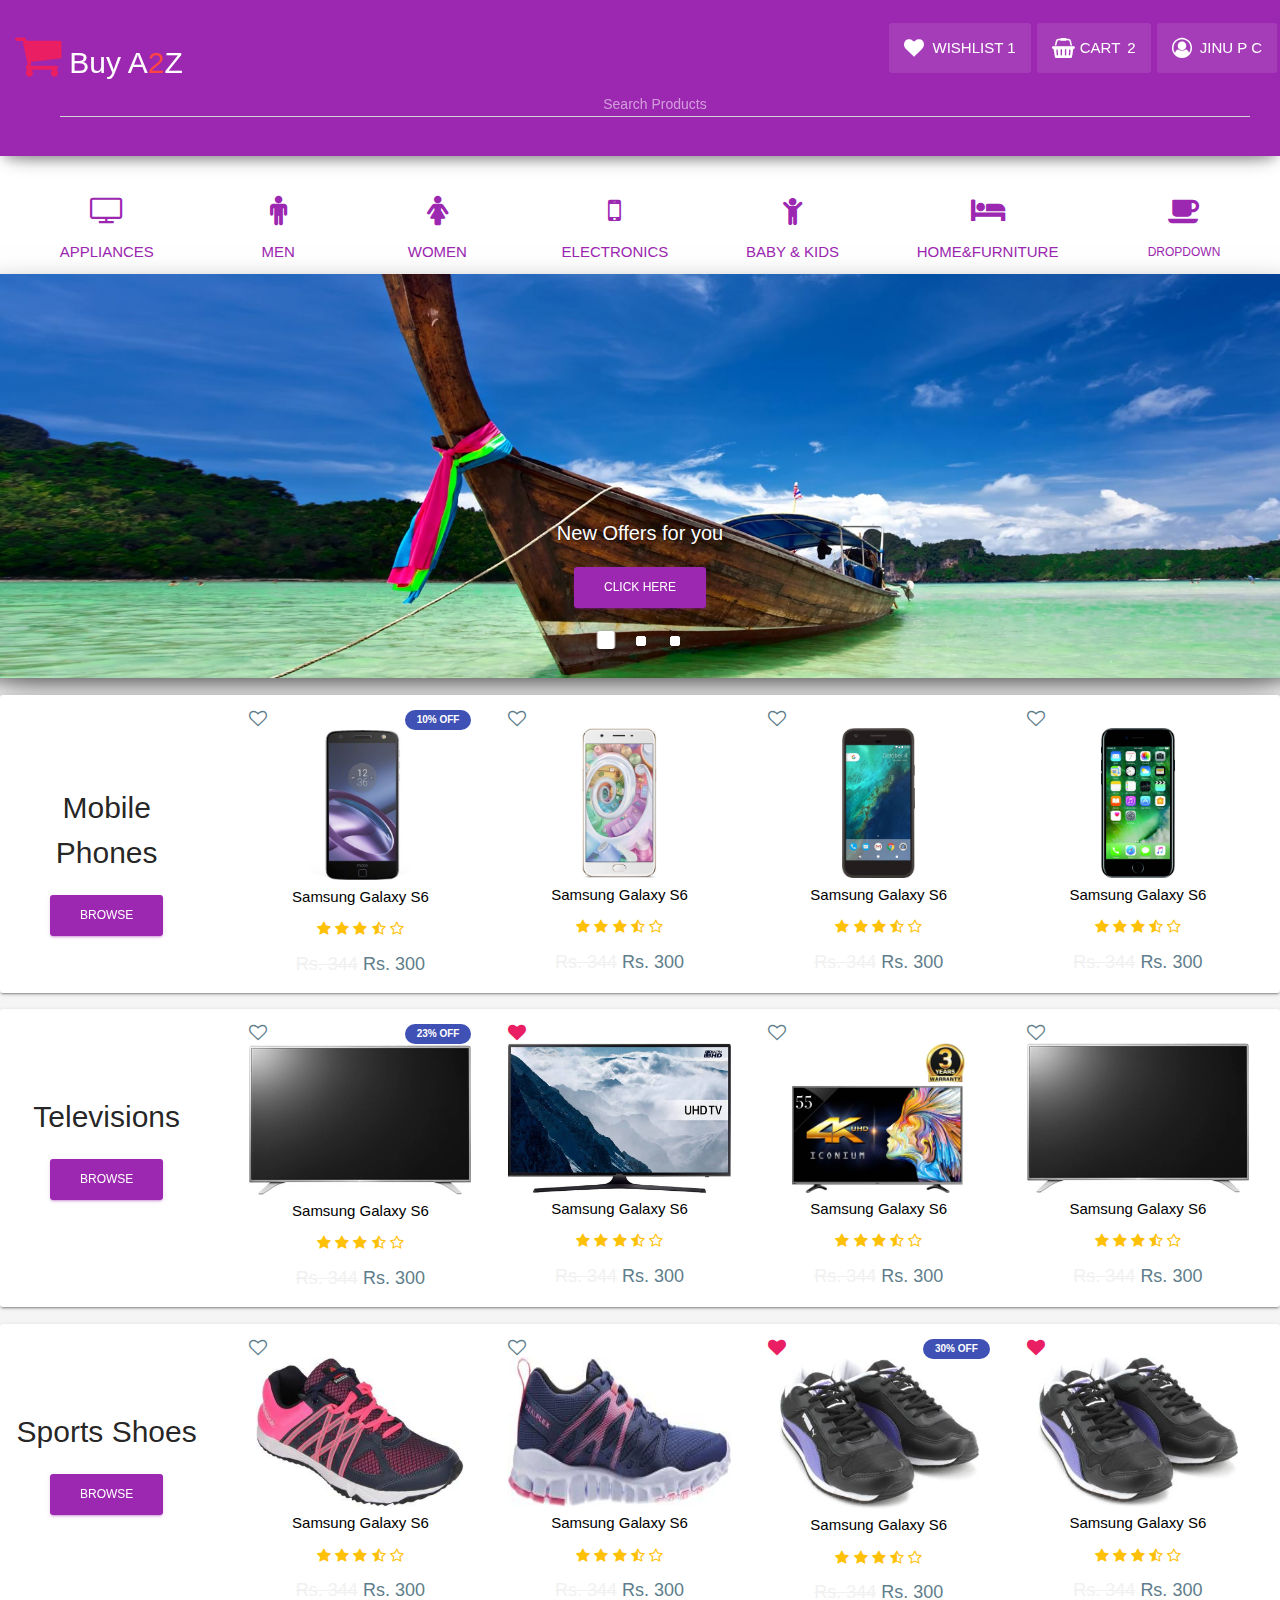
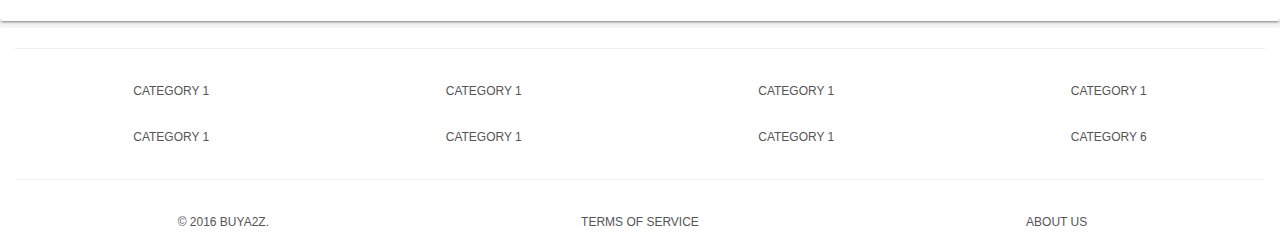
<file: src/main/webapp/index.html>
<!doctype html>
<html lang="en">
<head>
    <meta charset="utf-8"/>
    <link rel="apple-touch-icon" sizes="76x76" href="assets/img/apple-icon.png">
    <link rel="icon" type="image/png" href="assets/img/favicon.png">
    <meta http-equiv="X-UA-Compatible" content="IE=edge,chrome=1"/>
    <title>BuyA2Z Shop Online</title>
    <meta content='width=device-width, initial-scale=1.0, maximum-scale=1.0, user-scalable=0' name='viewport'/>
    <!--     Fonts and icons     -->
    <link rel="stylesheet" type="text/css" href="https://fonts.googleapis.com/css?family=Roboto:300,400,500,700"/>
    <!-- CSS Files -->
    <link href="assets/css/font-awesome.min.css" rel="stylesheet">
    <link href="assets/css/bootstrap.min.css" rel="stylesheet"/>
    <link href="assets/css/material-kit.css" rel="stylesheet" type="text/css"/>
    <link href="assets/css/scrolling-nav.css" rel="stylesheet"/>
    <link href="assets/css/w3.css" rel="stylesheet"/>
    <link href="assets/css/style.css" rel="stylesheet"/>
    <style>
    </style>
</head>

<body id="page-top" data-spy="scroll" class="remove-all-margin"
      data-target=".navbar-fixed-top">

<!-- Navigation -->
<nav class="container-fluid navbar navbar-primary navbar-fixed-top" role="navigation">
    <div class="container-fluid ">
        <div class="navbar-header page-scroll">
            <button type="button" class="navbar-toggle" data-toggle="collapse" data-target=".navbar-ex1-collapse">
                <span class="sr-only">Toggle navigation</span>
                <span class="icon-bar"></span>
                <span class="icon-bar"></span>
                <span class="icon-bar"></span>
            </button>
            <a style="font-size: 30px; margin-bottom: 20px; padding-bottom: 20px;" class="navbar-brand page-scroll"
               href="#">
                <i style="font-size: 50px;" class="fa fa-shopping-cart w3-text-pink" aria-hidden="true"></i>
                Buy A<span class="material-red-color">2</span>Z
            </a>
        </div>

        <!-- Collect the nav links, forms, and other content for toggling -->
        <div class="collapse  navbar-collapse navbar-ex1-collapse">
            <ul class="nav navbar-nav navbar-right">
                <!-- Hidden li included to remove active class from about link when scrolled up past about section -->
                <!--<li class=" ">-->
                <!--<a class="page-scroll" href="#page-top"><br></a>-->
                <!--</li>-->
                <!--<li class="active" style="padding: 3px;">-->
                <!--<a href="#">-->
                <!--<i class="material-icons">explore</i>-->
                <!--Electronics-->
                <!--</a>-->
                <!--</li>-->
                <li class="active" style="padding: 3px;">
                    <a href="#vc" class=" w3-medium active">
                        <i class="fa fa-heart" aria-hidden="true"></i> WishList 1

                    </a>
                </li>
                <li class="active" style="padding: 3px;">
                    <a href="#cvb" class=" w3-medium  ">
                        <i class="fa fa-shopping-basket" aria-hidden="true"></i>
                        Cart <span class="w3-text-white " style="padding-left: 3px;">2</span>
                    </a>
                </li>

                <li class="dropdown active" style="padding: 3px;">
                    <a href="#" class="dropdown-toggle w3-medium " data-toggle="dropdown">
                        <i class="fa fa-user-circle-o" aria-hidden="true"></i> JINU P C <b
                            class=" pull-right caret hidden-sm hidden-md hidden-lg"></b></a>
                    <ul class="dropdown-menu w3-xxlarge">
                        <li><a href="#" class="w3-medium account w3-hover-text-white">
                            <i class="fa fa-address-card pull-right" aria-hidden="true"></i>Account</a>
                        </li>
                        <li><a href="#" class="w3-medium account w3-hover-text-white">
                            <i class="fa fa-shopping-bag pull-right" aria-hidden="true"></i>Orders</a>
                        </li>
                        <li><a href="#" class="w3-medium account w3-hover-text-white">
                            <i class="fa fa-sign-out pull-right" aria-hidden="true"></i>Logout</a>
                        </li>
                    </ul>
                </li>
            </ul>

            <form class="navbar-form" id="search">
                <div class="form-group" style="display:inline;">
                    <div class="input-group input-group-lg mater">
                        <span class="input-group-addon" style="width:1%;"><i
                                class="glyphicon glyphicon-search"></i></span>
                        <input style="text-align: center; line-height: 30px;" class="form-control input-group-lg "
                               name="search"
                               placeholder="Search Products" autocomplete="off" autofocus="autofocus" type="text">
                    </div>
                </div>
            </form>
        </div>
        <!-- /.navbar-collapse -->
    </div>
    <!-- /.container -->
</nav>
<!-- /Navigation bar -->
<!-- Category Navigation bar -->
<div class="row ">
    <div id="navbar">
        <div class="navigation-example">
            <!-- Navbar Primary  -->
            <nav class="navbar w3-white remove-bottom-margin">
                <div class="container-fluid w3-center">
                    <div class="navbar-header ">
                        <button type="button" class="navbar-toggle" data-toggle="collapse"
                                data-target="#example-navbar-primary">
                            <span class="sr-only">Toggle navigation</span>
                            <span class="icon-bar"></span>
                            <span class="icon-bar"></span>
                            <span class="icon-bar"></span>
                        </button>
                        <a class="navbar-brand hidden-lg hidden-sm hidden-md" href="#">MENU</a>
                    </div>
                    <div class="collapse navbar-collapse" id="example-navbar-primary">
                        <ul class="nav nav-pills  w3-text-purple nav-justified" role="tablist">

                            <!-- Category List -->
                            <li class="dropdown">
                                <a href="#" class="w3-text-purple w3-medium">
                                    <i class="fa fa-television" aria-hidden="true"></i>
                                    APPLIANCES
                                </a>
                                <!-- List Menu -->
                                <ul class="dropdown-menu product-list-1 remove-all-padding">
                                    <li class="category-list">
                                        <div class="container">
                                            <!--  Content Area-->
                                            <div class="row remove-all-margin-padding">
                                                <div class="col-md-4 col-sm-4 col-lg-4">
                                                    <p class="category-list-row"><a class="w3-text-blue w3-hover-purple" href="">TVs </a></p>
                                                    <p class="category-list-row"><a href="">Full HD</a></p>
                                                    <p class="category-list-row"><a href="">Ultra HD </a></p>
                                                    <p class="category-list-row"><a href="">LED </a></p>
                                                </div>
                                                <div class="col-md-4 col-sm-4 col-lg-4">
                                                    sosdlkfj
                                                </div>
                                                <div class="col-md-4 col-sm-4 col-lg-4">
                                                    sosdlkfj
                                                </div>
                                            </div>
                                            <!-- /Content Area -->
                                        </div>
                                    </li>
                                </ul>
                                <!-- /List Menu -->
                            </li>
                            <!-- /Category List  -->


                            <!-- Category List -->
                            <li class="dropdown">
                                <a href="#" class="w3-text-purple w3-medium">
                                    <i class="fa fa-male " aria-hidden="true"></i>
                                    MEN
                                </a>
                                <!-- List Menu -->
                                <ul class="dropdown-menu product-list-2 remove-all-padding">
                                    <li class="remove-all-margin-padding">
                                        <div class="container">
                                            <!--  Content Area-->
                                            <div class="row remove-all-margin-padding">
                                                <div class="col-md-4 col-sm-4 col-lg-4">
                                                    sosdlkfj
                                                </div>
                                                <div class="col-md-4 col-sm-4 w3-light-gray">
                                                    <p>sdfdklsjfjlkkkkkkkkkkkkkkkkkkkk</p>

                                                </div>
                                                <div class="col-md-4 col-sm-4 col-lg-4 ">
                                                    sosdlkfj
                                                </div>
                                            </div>
                                            <!-- /Content Area -->
                                        </div>
                                    </li>
                                </ul>
                                <!-- /List Menu -->
                            </li>
                            <!-- /Category List  -->



                            <!-- Category List -->
                            <li class="dropdown">
                                <a href="#" class="w3-text-purple w3-medium">
                                    <i class="fa fa-female" aria-hidden="true"></i>
                                    WOMEN
                                </a>
                                <!-- List Menu -->
                                <ul class="dropdown-menu product-list-3 remove-all-padding">
                                    <li class="category-list">
                                        <div class="container">
                                            <!--  Content Area-->
                                            <div class="row remove-all-margin-padding">
                                                <div class="col-md-4 col-sm-4 col-lg-4">
                                                    sosdlkfj
                                                </div>
                                                <div class="col-md-4 w3-light-gray col-sm-4 col-lg-4">
                                                    <p>sdfdklsjfjlkkkkkkkkkkkkkkkkkkkk</p>

                                                </div>
                                                <div class="col-md-4 col-sm-4 col-lg-4">
                                                    sosdlkfj
                                                </div>
                                            </div>
                                            <!-- /Content Area -->
                                        </div>
                                    </li>
                                </ul>
                                <!-- /List Menu -->
                            </li>
                            <!-- /Category List  -->



                            <!-- Category List -->
                            <li class="dropdown">
                                <a href="#" class="w3-text-purple w3-medium">
                                    <i class="fa fa-mobile" aria-hidden="true"></i>
                                    ELECTRONICS
                                </a>
                                <!-- List Menu -->
                                <ul class="dropdown-menu product-list-4 remove-all-padding">
                                    <li class="remove-all-margin-padding">
                                        <div class="container">
                                            <!--  Content Area-->
                                            <div class="row remove-all-margin-padding">
                                                <div class="col-md-4 col-sm-4 col-lg-4">
                                                    sosdlkfj
                                                </div>
                                                <div class="col-md-4 col-sm-4 col-lg-4 w3-light-gray">
                                                    <p>sdf</p>

                                                </div>
                                                <div class="col-md-4 col-sm-4 col-lg-4">
                                                    sosdlkfj
                                                </div>
                                            </div>
                                            <!-- /Content Area -->
                                        </div>
                                    </li>
                                </ul>
                                <!-- /List Menu -->
                            </li>
                            <!-- /Category List  -->


                            <!-- Category List -->
                            <li class="dropdown">
                                <a href="#" class="w3-text-purple w3-medium">
                                    <i class="fa fa-child" aria-hidden="true"></i>
                                    BABY & KIDS
                                </a>
                                <!-- List Menu -->
                                <ul class="dropdown-menu product-list-5 remove-all-padding">
                                    <li class="remove-all-margin-padding">
                                        <div class="container">
                                            <!--  Content Area-->
                                            <div class="row remove-all-margin-padding">
                                                <div class="col-md-4 col-sm-4 col-lg-4">
                                                    sosdlkfj
                                                </div>
                                                <div class="col-md-4 col-sm-4 col-lg-4 w3-light-gray">
                                                    <p>sdfdklsjfjlkkkkkkkkkkkkkkkkkkkk</p>

                                                </div>
                                                <div class="col-md-4 col-sm-4 col-lg-4">
                                                    sosdlkfj
                                                </div>
                                            </div>
                                            <!-- /Content Area -->
                                        </div>
                                    </li>
                                </ul>
                                <!-- /List Menu -->
                            </li>
                            <!-- /Category List  -->



                            <!-- Category List -->
                            <li class="dropdown">
                                <a href="#" class="w3-text-purple w3-medium">
                                    <i class="fa fa-bed" aria-hidden="true"></i>
                                    HOME&FURNITURE
                                </a>
                                <!-- List Menu -->
                                <ul class="dropdown-menu product-list-6 remove-all-padding">
                                    <li class="remove-all-margin-padding">
                                        <div class="container">
                                            <!--  Content Area-->
                                            <div class="row remove-all-margin-padding">
                                                <div class="col-md-4 col-sm-4 col-lg-4">
                                                    sosdlkfj
                                                </div>
                                                <div class="col-md-4 col-sm-4 col-lg-4 w3-light-gray">
                                                    <p>sdfdklsjfjlkkkkkkkkkkkkkkkkkkkk</p>

                                                </div>
                                                <div class="col-md-4 col-sm-4 col-lg-4">
                                                    sosdlkfj
                                                </div>
                                            </div>
                                            <!-- /Content Area -->
                                        </div>
                                    </li>
                                </ul>
                                <!-- /List Menu -->
                            </li>
                            <!-- /Category List  -->


                            <!-- Category List -->
                            <li class="dropdown">
                                <a href="#" class="dropdown-toggle  w3-text-purple" data-toggle="dropdown">
                                    <i class="fa fa-coffee" aria-hidden="true"></i>Dropdown</a>
                                <!-- List Menu -->
                                <ul class="dropdown-menu product-list-7 remove-all-padding">
                                    <li class="remove-all-margin-padding">
                                        <div class="container">
                                            <!--  Content Area-->
                                            <div class="row remove-all-margin-padding">
                                                <div class="col-md-4 col-sm-4 col-lg-4">
                                                    sosdlkfj
                                                </div>
                                                <div class="col-md-4 col-sm-4 col-lg-4 w3-light-gray">
                                                    <p>sdfdklsjfjlkkkkkkkkkkkkkkkkkkkk</p>

                                                </div>
                                                <div class="col-md-4 col-sm-4 col-lg-4">
                                                    sosdlkfj
                                                </div>
                                            </div>
                                            <!-- /Content Area -->
                                        </div>
                                    </li>
                                </ul>
                                <!-- /List Menu -->
                            </li>
                            <!-- /Category List  -->
                        </ul>
                    </div>
                </div>
            </nav>
        </div>
    </div>
</div>
<!-- /Category Navigation Bar -->
<!-- Carousel Layout -->
<div class="row remove-all-padding">
    <div class="section remove-all-padding" id="carousel">
        <div class="container-fluid">
            <div class="row">
                <div class="">
                    <!-- Carousel Card -->
                    <div class="card card-raised card-carousel ">
                        <div id="carousel-example-generic" class="carousel slide" data-ride="carousel">
                            <div class="carousel slide" data-ride="carousel">

                                <!-- Indicators -->
                                <ol class="carousel-indicators">
                                    <li data-target="#carousel-example-generic" data-slide-to="0" class="active"></li>
                                    <li data-target="#carousel-example-generic" data-slide-to="1"></li>
                                    <li data-target="#carousel-example-generic" data-slide-to="2"></li>
                                </ol>

                                <!-- Wrapper for slides -->
                                <div class="carousel-inner ">
                                    <div class="item active">
                                        <img class="hidden-xs" src="assets/img/slider/slider1.jpg" alt="Awesome Image">
                                        <img class="hidden-md hidden-lg hidden-sm"
                                             src="assets/img/slider/slider1_xs.jpg" alt="Awesome Image">
                                        <div class="carousel-caption">
                                            <h4>New Offers for you </h4><a class="btn btn-primary">Click Here</a>
                                        </div>
                                    </div>
                                    <div class="item">
                                        <img class="hidden-xs" src="assets/img/slider/slider2.jpg" alt="Awesome Image">
                                        <img class="hidden-md hidden-lg hidden-sm"
                                             src="assets/img/slider/slider2_xs.jpg" alt="Awesome Image">
                                        <div class="carousel-caption">
                                            <h4>New Offers for you </h4><a class="btn btn-primary">Click Here</a>
                                        </div>
                                    </div>
                                    <div class="item">
                                        <img class="hidden-xs" src="assets/img/slider/slider3.jpg" alt="Awesome Image">
                                        <img class="hidden-md hidden-lg hidden-sm"
                                             src="assets/img/slider/slider3_xs.jpg" alt="Awesome Image">
                                        <div class="carousel-caption">
                                            <h4>New Offers for you </h4><a href="something" class="btn btn-primary">Click
                                            Here</a>
                                        </div>
                                    </div>
                                </div>
                                <!-- Controls -->
                                <!--<a class="left carousel-control" href="#carousel-example-generic" data-slide="prev">-->
                                <!--<i class="material-icons">keyboard_arrow_left</i>-->
                                <!--</a>-->
                                <!--<a class="right carousel-control" href="#carousel-example-generic" data-slide="next">-->
                                <!--<i class="material-icons">keyboard_arrow_right</i>-->
                                <!--</a>-->
                            </div>
                        </div>
                    </div>
                    <!-- End Carousel Card -->
                </div>
            </div>
        </div>
    </div>
</div>
<!-- /Carousel layout -->

<!-- List of products -->
<div class="row">
    <div class="container-fluid" style="margin-top: 10px;">
        <!-- Main Card Starting poing -->
        <div class="card">
            <!-- card Header -->
            <div class="col-sm-3 w3-center col-md-2 col-lg-2">
                <div class="hidden-xs" style="padding-top: 80px;"></div>
                <div class="">
                    <h2>Mobile Phones</h2>
                    <a href="dfks" class="btn btn-primary">Browse</a>
                </div>
            </div>
            <!-- /Card Header -->
            <!-- Card Body -->
            <div class="col-sm-9 col-md-10 col-lg-10">
                <!-- Product Card -->
                <div class="set-product-padding-margin col-sm-4 col-md-3 col-lg-3">
                    <div class="my-product-card">
                        <header class="w3-container w3-center">
                            <div class="ratings ">
                                <i class="fa fa-heart-o pull-left w3-large w3-text-blue-gray "></i>
                                <!--<i class="fa fa-heart pull-left w3-large w3-text-pink"></i>-->
                                <span class="label label-inverse pull-right">10% Off</span></p>
                            </div>
                        </header>
                        <a href="kdsjf">
                            <div class="w3-container w3-center img-hover ">
                                <img src="assets/img/mobile2.jpeg" class="w3-round  w3-image"
                                     style="max-height: 150px; min-height: 150px;"
                                     alt="kessel">
                            </div>
                        </a>

                        <footer class="w3-container  w3-center">
                            <p class="w3-text-black w3-medium" style="padding-top: 10px">Samsung Galaxy S6</p>
                            <p class=" w3-text-amber">
                                <i class="fa fa-star" aria-hidden="true"></i>
                                <i class="fa fa-star" aria-hidden="true"></i>
                                <i class="fa fa-star" aria-hidden="true"></i>
                                <i class="fa fa-star-half-o" aria-hidden="true"></i>
                                <i class="fa fa-star-o" aria-hidden="true"></i>
                            </p>
                            <p class="w3-text-light-gray w3-large"><s class="">Rs. 344</s>
                                <span class="w3-center w3-text-blue-gray">Rs. 300</span>

                        </footer>
                    </div>
                </div>
                <!-- /Product Card -->

                <!-- Product Card -->
                <div class="set-product-padding-margin col-sm-4 col-md-3 col-lg-3">
                    <div class="my-product-card">
                        <header class="w3-container w3-center">
                            <div class="ratings ">
                                <i class="fa fa-heart-o pull-left w3-large w3-text-blue-gray "></i>
                                <!--<i class="fa fa-heart pull-left w3-large w3-text-pink"></i>-->
                                <span class="label label-inverse pull-right"></span></p>
                            </div>
                        </header>
                        <a href="kdsjf">
                            <div class="w3-container w3-center img-hover ">
                                <img src="assets/img/mobile1.jpeg" class="w3-round  w3-image"
                                     style="max-height: 150px; min-height: 150px;"
                                     alt="kessel">
                            </div>
                        </a>

                        <footer class="w3-container  w3-center">
                            <p class="w3-text-black w3-medium" style="padding-top: 10px">Samsung Galaxy S6</p>
                            <p class=" w3-text-amber">
                                <i class="fa fa-star" aria-hidden="true"></i>
                                <i class="fa fa-star" aria-hidden="true"></i>
                                <i class="fa fa-star" aria-hidden="true"></i>
                                <i class="fa fa-star-half-o" aria-hidden="true"></i>
                                <i class="fa fa-star-o" aria-hidden="true"></i>
                            </p>
                            <p class="w3-text-light-gray w3-large"><s class="">Rs. 344</s>
                                <span class="w3-center w3-text-blue-gray">Rs. 300</span>

                        </footer>
                    </div>
                </div>
                <!-- /Product Card -->

                <!-- Product Card -->
                <div class="set-product-padding-margin col-sm-4 col-md-3 col-lg-3">
                    <div class="my-product-card">
                        <header class="w3-container w3-center">
                            <div class="ratings ">
                                <i class="fa fa-heart-o pull-left w3-large w3-text-blue-gray "></i>
                                <!--<i class="fa fa-heart pull-left w3-large w3-text-pink"></i>-->
                                <span class="label label-inverse pull-right"></span></p>
                            </div>
                        </header>
                        <a href="kdsjf">
                            <div class="w3-container w3-center img-hover ">
                                <img src="assets/img/mobile3.jpeg" class="w3-round  w3-image"
                                     style="max-height: 150px; min-height: 150px;"
                                     alt="kessel">
                            </div>
                        </a>

                        <footer class="w3-container  w3-center">
                            <p class="w3-text-black w3-medium" style="padding-top: 10px">Samsung Galaxy S6</p>
                            <p class=" w3-text-amber">
                                <i class="fa fa-star" aria-hidden="true"></i>
                                <i class="fa fa-star" aria-hidden="true"></i>
                                <i class="fa fa-star" aria-hidden="true"></i>
                                <i class="fa fa-star-half-o" aria-hidden="true"></i>
                                <i class="fa fa-star-o" aria-hidden="true"></i>
                            </p>
                            <p class="w3-text-light-gray w3-large"><s class="">Rs. 344</s>
                                <span class="w3-center w3-text-blue-gray">Rs. 300</span>

                        </footer>
                    </div>
                </div>
                <!-- /Product Card -->

                <!-- Product Card -->
                <div class="set-product-padding-margin hidden-sm col-sm-4 col-md-3 col-lg-3">
                    <div class="my-product-card">
                        <header class="w3-container w3-center">
                            <div class="ratings ">
                                <i class="fa fa-heart-o pull-left w3-large w3-text-blue-gray "></i>
                                <!--<i class="fa fa-heart pull-left w3-large w3-text-pink"></i>-->
                                <span class="label label-inverse pull-right"></span></p>
                            </div>
                        </header>
                        <a href="kdsjf">
                            <div class="w3-container w3-center img-hover ">
                                <img src="assets/img/mobile4.jpeg" class="w3-round w3-image"
                                     style="max-height: 150px; min-height: 150px;"
                                     alt="kessel">
                            </div>
                        </a>

                        <footer class="w3-container  w3-center">
                            <p class="w3-text-black w3-medium" style="padding-top: 10px">Samsung Galaxy S6</p>
                            <p class=" w3-text-amber">
                                <i class="fa fa-star" aria-hidden="true"></i>
                                <i class="fa fa-star" aria-hidden="true"></i>
                                <i class="fa fa-star" aria-hidden="true"></i>
                                <i class="fa fa-star-half-o" aria-hidden="true"></i>
                                <i class="fa fa-star-o" aria-hidden="true"></i>
                            </p>
                            <p class="w3-text-light-gray w3-large"><s class="">Rs. 344</s>
                                <span class="w3-center w3-text-blue-gray">Rs. 300</span>

                        </footer>
                    </div>
                </div>
                <!-- /Product Card -->
            </div>
            <!-- /Card Body -->
        </div>
        <!-- /Main Card Ending poing -->
    </div>
</div>
<!-- /List of products -->


<!-- List of products -->
<div class="row">
    <div class="container-fluid" style="margin-top: 10px;">
        <!-- Main Card Starting poing -->
        <div class="card">
            <!-- card Header -->
            <div class="col-sm-3 w3-center col-md-2 col-lg-2">
                <div class="hidden-xs" style="padding-top: 75px;"></div>
                <div class="">
                    <h2>Televisions</h2>
                    <a href="dfks" class="btn btn-primary">Browse</a>
                </div>
            </div>
            <!-- /Card Header -->
            <!-- Card Body -->
            <div class="col-sm-9 col-md-10 col-lg-10">

                <!-- Product Card -->
                <div class="set-product-padding-margin col-sm-4 col-md-3 col-lg-3">
                    <div class="my-product-card">
                        <header class="w3-container w3-center">
                            <div class="ratings ">
                                <i class="fa fa-heart-o pull-left w3-large w3-text-blue-gray "></i>
                                <!--<i class="fa fa-heart pull-left w3-large w3-text-pink"></i>-->
                                <span class="label label-inverse pull-right">23% off</span></p>
                            </div>
                        </header>
                        <a href="kdsjf">
                            <div class="w3-container w3-center img-hover ">
                                <img src="assets/img/tv3.jpeg" class="w3-round  w3-image"
                                     style="max-height: 150px; min-height: 150px;"
                                     alt="kessel">
                            </div>
                        </a>

                        <footer class="w3-container  w3-center">
                            <p class="w3-text-black w3-medium" style="padding-top: 10px">Samsung Galaxy S6</p>
                            <p class=" w3-text-amber">
                                <i class="fa fa-star" aria-hidden="true"></i>
                                <i class="fa fa-star" aria-hidden="true"></i>
                                <i class="fa fa-star" aria-hidden="true"></i>
                                <i class="fa fa-star-half-o" aria-hidden="true"></i>
                                <i class="fa fa-star-o" aria-hidden="true"></i>
                            </p>
                            <p class="w3-text-light-gray w3-large"><s class="">Rs. 344</s>
                                <span class="w3-center w3-text-blue-gray">Rs. 300</span>

                        </footer>
                    </div>
                </div>
                <!-- /Product Card -->


                <!-- Product Card -->
                <div class="set-product-padding-margin col-sm-4 col-md-3 col-lg-3">
                    <div class="my-product-card">
                        <header class="w3-container w3-center">
                            <div class="ratings ">
                                <!--<i class="fa fa-heart-o pull-left w3-large w3-text-blue-gray "></i>-->
                                <i class="fa fa-heart pull-left w3-large w3-text-pink"></i>
                                <span class="label label-inverse pull-right"></span></p>
                            </div>
                        </header>
                        <a href="kdsjf">
                            <div class="w3-container w3-center img-hover ">
                                <img src="assets/img/tv1.jpeg" class="w3-round  w3-image"
                                     style="max-height: 150px; min-height: 150px;"
                                     alt="kessel">
                            </div>
                        </a>

                        <footer class="w3-container  w3-center">
                            <p class="w3-text-black w3-medium" style="padding-top: 10px">Samsung Galaxy S6</p>
                            <p class=" w3-text-amber">
                                <i class="fa fa-star" aria-hidden="true"></i>
                                <i class="fa fa-star" aria-hidden="true"></i>
                                <i class="fa fa-star" aria-hidden="true"></i>
                                <i class="fa fa-star-half-o" aria-hidden="true"></i>
                                <i class="fa fa-star-o" aria-hidden="true"></i>
                            </p>
                            <p class="w3-text-light-gray w3-large"><s class="">Rs. 344</s>
                                <span class="w3-center w3-text-blue-gray">Rs. 300</span>

                        </footer>
                    </div>
                </div>
                <!-- /Product Card -->


                <!-- Product Card -->
                <div class="set-product-padding-margin col-sm-4 col-md-3 col-lg-3">
                    <div class="my-product-card">
                        <header class="w3-container w3-center">
                            <div class="ratings ">
                                <i class="fa fa-heart-o pull-left w3-large w3-text-blue-gray "></i>
                                <!--<i class="fa fa-heart pull-left w3-large w3-text-pink"></i>-->
                                <span class="label label-inverse pull-right"></span></p>
                            </div>
                        </header>
                        <a href="kdsjf">
                            <div class="w3-container w3-center img-hover ">
                                <img src="assets/img/tv2.jpeg" class="w3-round  w3-image"
                                     style="max-height: 150px; min-height: 150px;"
                                     alt="kessel">
                            </div>
                        </a>

                        <footer class="w3-container  w3-center">
                            <p class="w3-text-black w3-medium" style="padding-top: 10px">Samsung Galaxy S6</p>
                            <p class=" w3-text-amber">
                                <i class="fa fa-star" aria-hidden="true"></i>
                                <i class="fa fa-star" aria-hidden="true"></i>
                                <i class="fa fa-star" aria-hidden="true"></i>
                                <i class="fa fa-star-half-o" aria-hidden="true"></i>
                                <i class="fa fa-star-o" aria-hidden="true"></i>
                            </p>
                            <p class="w3-text-light-gray w3-large"><s class="">Rs. 344</s>
                                <span class="w3-center w3-text-blue-gray">Rs. 300</span>

                        </footer>
                    </div>
                </div>
                <!-- /Product Card -->


                <!-- Product Card -->
                <div class="set-product-padding-margin hidden-sm col-sm-4 col-md-3 col-lg-3">
                    <div class="my-product-card">
                        <header class="w3-container w3-center">
                            <div class="ratings ">
                                <i class="fa fa-heart-o pull-left w3-large w3-text-blue-gray "></i>
                                <!--<i class="fa fa-heart pull-left w3-large w3-text-pink"></i>-->
                                <span class="label label-inverse pull-right"></span></p>
                            </div>
                        </header>
                        <a href="kdsjf">
                            <div class="w3-container w3-center img-hover ">
                                <img src="assets/img/tv3.jpeg" class="w3-round  w3-image"
                                     style="max-height: 150px; min-height: 150px;"
                                     alt="kessel">
                            </div>
                        </a>

                        <footer class="w3-container  w3-center">
                            <p class="w3-text-black w3-medium" style="padding-top: 10px">Samsung Galaxy S6</p>
                            <p class=" w3-text-amber">
                                <i class="fa fa-star" aria-hidden="true"></i>
                                <i class="fa fa-star" aria-hidden="true"></i>
                                <i class="fa fa-star" aria-hidden="true"></i>
                                <i class="fa fa-star-half-o" aria-hidden="true"></i>
                                <i class="fa fa-star-o" aria-hidden="true"></i>
                            </p>
                            <p class="w3-text-light-gray w3-large"><s class="">Rs. 344</s>
                                <span class="w3-center w3-text-blue-gray">Rs. 300</span>

                        </footer>
                    </div>
                </div>
                <!-- /Product Card -->
            </div>
            <!-- /Card Body -->
        </div>
        <!-- /Main Card Ending poing -->
    </div>
</div>
<!-- /List of products -->


<!-- List of products -->
<div class="row">
    <div class="container-fluid" style="margin-top: 10px;">
        <!-- Main Card Starting poing -->
        <div class="card">
            <!-- card Header -->
            <div class="col-sm-3 w3-center col-md-2 col-lg-2">
                <div class="hidden-xs" style="padding-top: 75px;"></div>
                <div class="">
                    <h2>Sports Shoes</h2>
                    <a href="dfks" class="btn btn-primary">Browse</a>
                </div>
            </div>
            <!-- /Card Header -->
            <!-- Card Body -->
            <div class="col-sm-9 col-md-10 col-lg-10">

                <!-- Product Card -->
                <div class="set-product-padding-margin col-sm-4 col-md-3 col-lg-3">
                    <div class="my-product-card">
                        <header class="w3-container w3-center">
                            <div class="ratings ">
                                <i class="fa fa-heart-o pull-left w3-large w3-text-blue-gray "></i>
                                <!--<i class="fa fa-heart pull-left w3-large w3-text-pink"></i>-->
                                <span class="label label-inverse pull-right"></span></p>
                            </div>
                        </header>
                        <a href="kdsjf">
                            <div class="w3-container w3-center img-hover ">
                                <img src="assets/img/sports%20shoes.jpeg" class="w3-round  w3-image"
                                     style="max-height: 150px; min-height: 150px;"
                                     alt="kessel">
                            </div>
                        </a>

                        <footer class="w3-container  w3-center">
                            <p class="w3-text-black w3-medium" style="padding-top: 10px">Samsung Galaxy S6</p>
                            <p class=" w3-text-amber">
                                <i class="fa fa-star" aria-hidden="true"></i>
                                <i class="fa fa-star" aria-hidden="true"></i>
                                <i class="fa fa-star" aria-hidden="true"></i>
                                <i class="fa fa-star-half-o" aria-hidden="true"></i>
                                <i class="fa fa-star-o" aria-hidden="true"></i>
                            </p>
                            <p class="w3-text-light-gray w3-large"><s class="">Rs. 344</s>
                                <span class="w3-center w3-text-blue-gray">Rs. 300</span>

                        </footer>
                    </div>
                </div>
                <!-- /Product Card -->

                <!-- Product Card -->
                <div class="set-product-padding-margin col-sm-4 col-md-3 col-lg-3">
                    <div class="my-product-card">
                        <header class="w3-container w3-center">
                            <div class="ratings ">
                                <i class="fa fa-heart-o pull-left w3-large w3-text-blue-gray"></i>
                                <!--<i class="fa fa-heart pull-left w3-large w3-text-pink"></i>-->
                                <span class="label label-inverse pull-right"></span></p>
                            </div>
                        </header>
                        <a href="kdsjf">
                            <div class="w3-container w3-center img-hover ">
                                <img src="assets/img/sports%20shoes2.jpeg" class="w3-round  w3-image"
                                     style="max-height: 150px; min-height: 150px;"
                                     alt="kessel">
                            </div>
                        </a>

                        <footer class="w3-container  w3-center">
                            <p class="w3-text-black w3-medium" style="padding-top: 10px">Samsung Galaxy S6</p>
                            <p class=" w3-text-amber">
                                <i class="fa fa-star" aria-hidden="true"></i>
                                <i class="fa fa-star" aria-hidden="true"></i>
                                <i class="fa fa-star" aria-hidden="true"></i>
                                <i class="fa fa-star-half-o" aria-hidden="true"></i>
                                <i class="fa fa-star-o" aria-hidden="true"></i>
                            </p>
                            <p class="w3-text-light-gray w3-large"><s class="">Rs. 344</s>
                                <span class="w3-center w3-text-blue-gray">Rs. 300</span>

                        </footer>
                    </div>
                </div>
                <!-- /Product Card -->

                <!-- Product Card -->
                <div class="set-product-padding-margin col-sm-4 col-md-3 col-lg-3">
                    <div class="my-product-card">
                        <header class="w3-container w3-center">
                            <div class="ratings ">
                                <!--<i class="fa fa-heart-o pull-left w3-xlarge w3-text-blue-gray "></i>-->
                                <i class="fa fa-heart pull-left w3-large w3-text-pink"></i>
                                <span class="label label-inverse pull-right">30% off</span></p>
                            </div>
                        </header>
                        <a href="kdsjf">
                            <div class="w3-container w3-center img-hover ">
                                <img src="assets/img/sportsshoes3.jpeg" class="w3-round  w3-image"
                                     style="max-height: 150px; min-height: 150px;"
                                     alt="kessel">
                            </div>
                        </a>

                        <footer class="w3-container  w3-center">
                            <p class="w3-text-black w3-medium" style="padding-top: 10px">Samsung Galaxy S6</p>
                            <p class=" w3-text-amber">
                                <i class="fa fa-star" aria-hidden="true"></i>
                                <i class="fa fa-star" aria-hidden="true"></i>
                                <i class="fa fa-star" aria-hidden="true"></i>
                                <i class="fa fa-star-half-o" aria-hidden="true"></i>
                                <i class="fa fa-star-o" aria-hidden="true"></i>
                            </p>
                            <p class="w3-text-light-gray w3-large"><s class="">Rs. 344</s>
                                <span class="w3-center w3-text-blue-gray">Rs. 300</span>

                        </footer>
                    </div>
                </div>
                <!-- /Product Card -->

                <!-- Product Card -->
                <div class="set-product-padding-margin hidden-sm  col-sm-4 col-md-3 col-lg-3">
                    <!-- Product Card Starts Here -->
                    <div class="my-product-card">
                        <header class="w3-container w3-center">
                            <div class="ratings ">
                                <!--<i class="fa fa-heart-o pull-left w3-xlarge w3-text-blue-gray "></i>-->
                                <i class="fa fa-heart pull-left w3-large w3-text-pink "></i>
                                <span class="label label-primary pull-right"></span></p>
                            </div>
                        </header>
                        <a href="kdsjf">
                            <div class="w3-container w3-center img-hover ">
                                <img src="assets/img/sportsshoes3.jpeg" class="w3-round  w3-image"
                                     style="max-height: 150px; min-height: 150px;"
                                     alt="kessel">
                            </div>
                        </a>

                        <footer class="w3-container  w3-center">
                            <p class="w3-text-black w3-medium" style="padding-top: 10px">Samsung Galaxy S6</p>
                            <p class=" w3-text-amber">
                                <i class="fa fa-star" aria-hidden="true"></i>
                                <i class="fa fa-star" aria-hidden="true"></i>
                                <i class="fa fa-star" aria-hidden="true"></i>
                                <i class="fa fa-star-half-o" aria-hidden="true"></i>
                                <i class="fa fa-star-o" aria-hidden="true"></i>
                            </p>
                            <p class="w3-text-light-gray w3-large"><s class="">Rs. 344</s>
                                <span class="w3-center w3-text-blue-gray">Rs. 300</span>
                        </footer>
                    </div>
                </div>
                <!-- /Product Card -->
            </div>
            <!-- /Card Body -->
        </div>
        <!-- /Main Card Ending poing -->
    </div>
</div>
<!-- /List of products -->


<!-- footer Layout -->
<div class="container-fluid text-center w3-white ">
    <hr/>
    <div class="row">
        <div class="col-lg-12">
            <div class="col-md-3 col-xs-6">
                <ul class="nav nav-pills nav-stacked">
                    <li><a href="#">Category 1</a></li>
                    <li><a href="#">Category 1</a></li>
                </ul>
            </div>
            <div class="col-md-3 col-xs-6">
                <ul class="nav nav-pills nav-stacked">
                    <li><a href="#">Category 1</a></li>
                    <li><a href="#">Category 1</a></li>
                </ul>
            </div>
            <div class="col-md-3 col-xs-6">
                <ul class="nav nav-pills nav-stacked">
                    <li><a href="#">Category 1</a></li>
                    <li><a href="#">Category 1</a></li>
                </ul>
            </div>
            <div class="col-md-3 col-xs-6">
                <ul class="nav nav-pills nav-stacked">
                    <li><a href="#">Category 1</a></li>
                    <li><a href="#">Category 6</a></li>
                </ul>
            </div>
        </div>
    </div>
    <hr>
    <div class="row">
        <div class="col-lg-12">
            <ul class="nav nav-pills nav-justified">
                <li><a href="/">© 2016 BuyA2Z.</a></li>
                <li><a href="#">Terms of Service</a></li>
                <li><a href="#">About Us</a></li>
            </ul>
        </div>
    </div>
</div>

<!--   Core JS Files   -->
<script src="assets/js/jquery.min.js" type="text/javascript"></script>
<script src="assets/js/jquery.easing.min.js" type="text/javascript"></script>
<script src="assets/js/scrolling-nav.js" type="text/javascript"></script>
<script src="assets/js/bootstrap.min.js" type="text/javascript"></script>
<script src="assets/js/material.min.js"></script>
<!-- Control Center for Material Kit: activating the ripples, parallax effects, scripts from the example pages etc -->
<script src="assets/js/material-kit.js" type="text/javascript"></script>
<script>
    $(function () {
        $(".dropdown").hover(
            function () {
                $('.dropdown-menu', this).stop(true, true).fadeIn("fast");
                $(this).toggleClass('open');
                $('b', this).toggleClass("caret caret-up");
            },
            function () {
                $('.dropdown-menu', this).stop(true, true).fadeOut("fast");
                $(this).toggleClass('open');
                $('b', this).toggleClass("caret caret-up");
            });
    });

    $('.carousel').carousel({
        interval: 5000 //changes the speed
    })
</script>

</body>
</html>
</file>
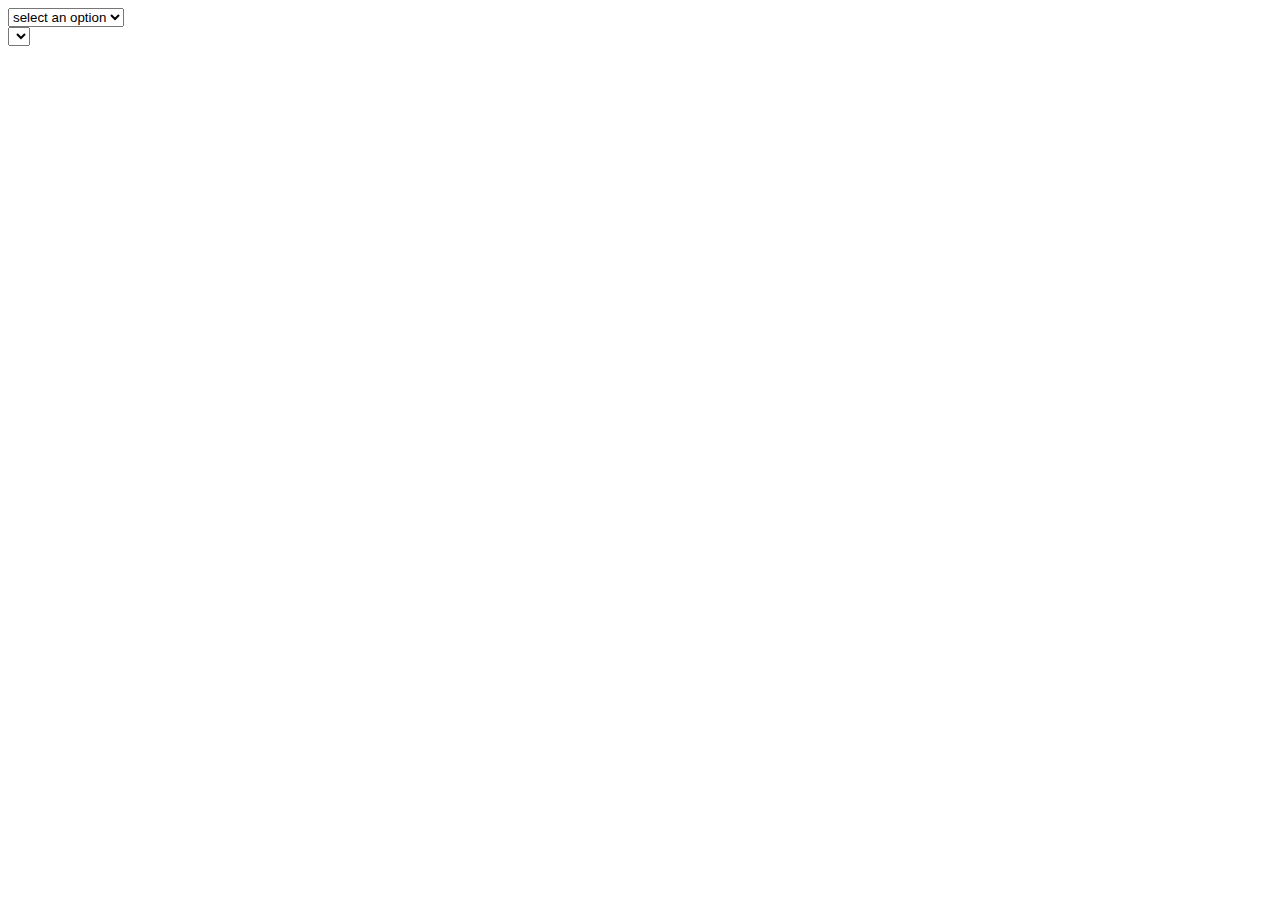
<file: src/main/webapp/category.html>
<html>
<head>
    <script src="assets/js/jquery.min.js" type="text/javascript"></script>

    <script type="text/javascript">
        $(document).ready(function(){
            $('#cat').on('change',function(){
                console.log($(this).val());
                var id = $(this).val();
                $('#sub').html("");

                $.ajax({
                    url: 'http://localhost:8080/category',
                    data: "id=" + id,
                    success: function (values) {
                        console.log(values);
                        for(var key in values.value) {
                            $('#sub').append("<option value=''>" + values.value[key] + "</option>");

                        }
                    }
                });
            });
        });
    </script>
</head>
<body>
<select name="category" id="cat">
    <option value="">select an option</option>
    <option value="1">Electorinics</option>
    <option value="2">Men</option>
    <option value="3">Women</option>

</select>
<br>
<select name="subcategory" id="sub">

</select>
</body>
</html>
</file>
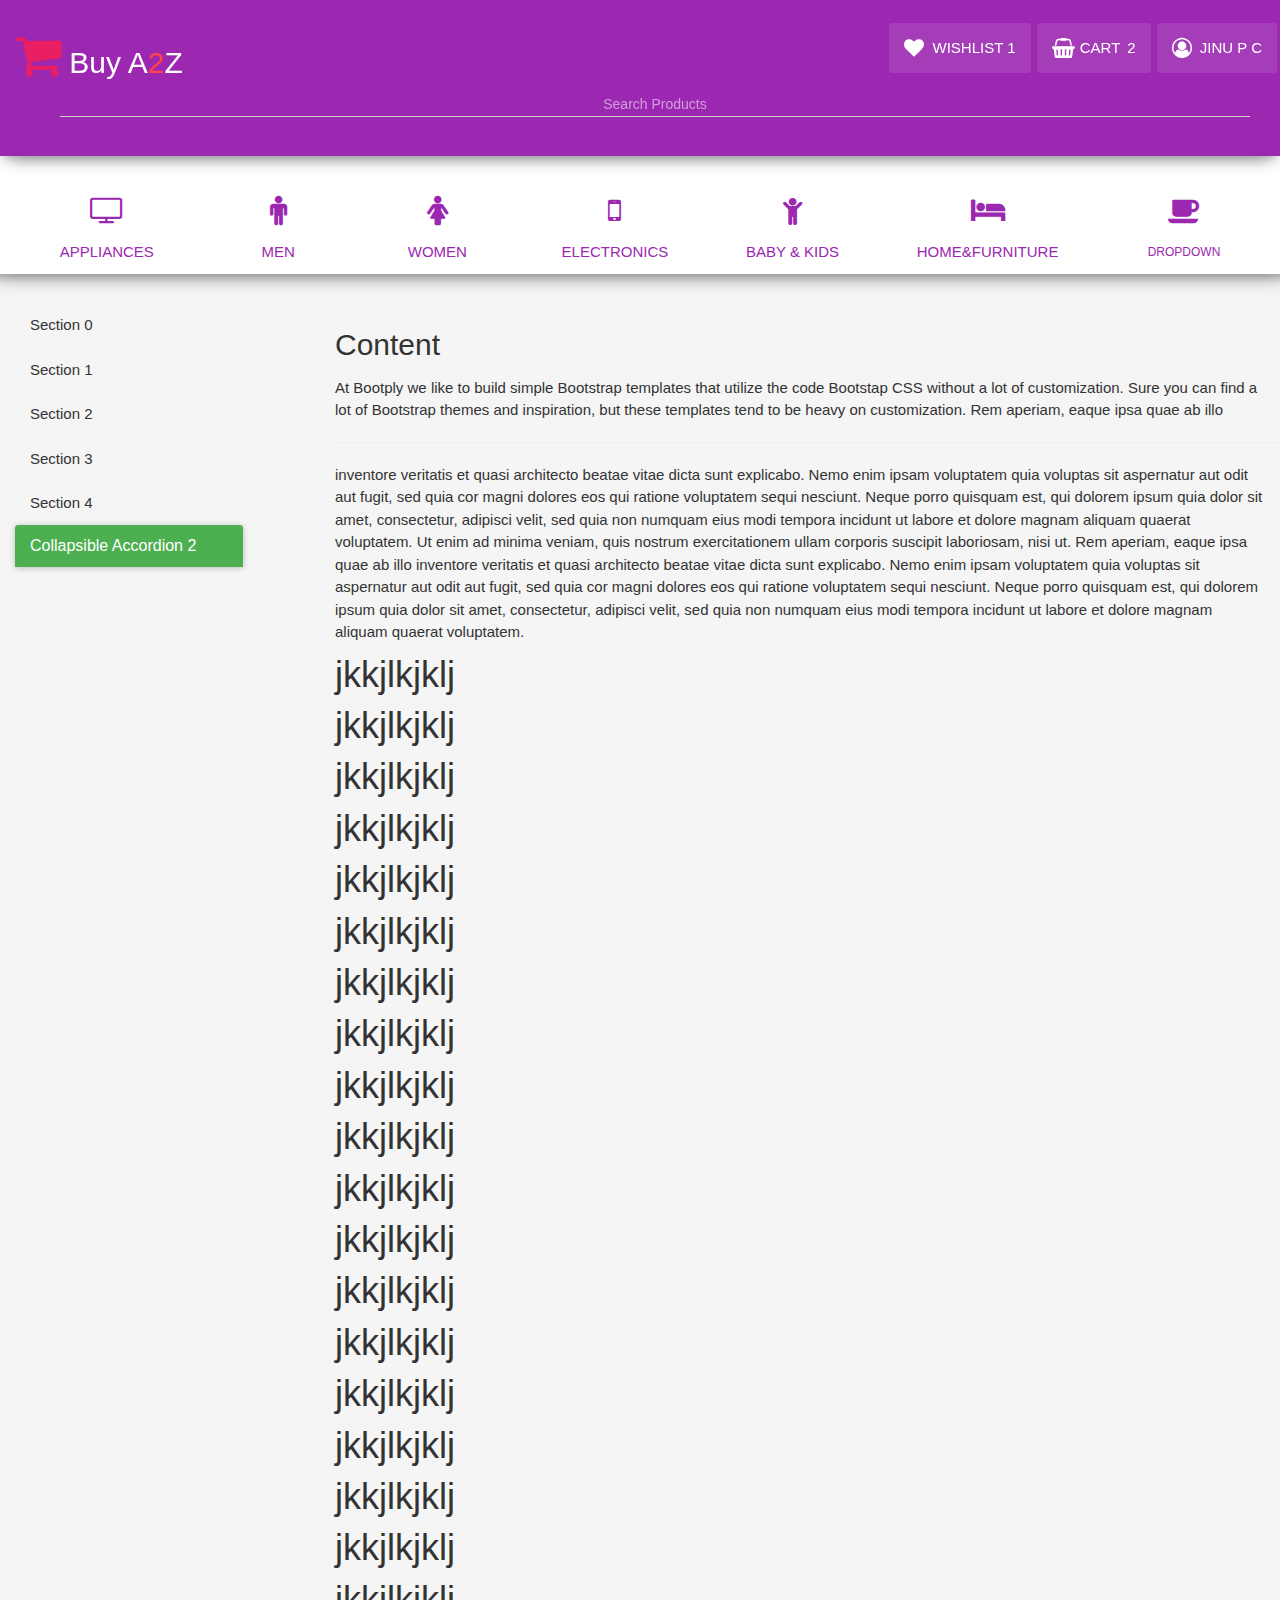
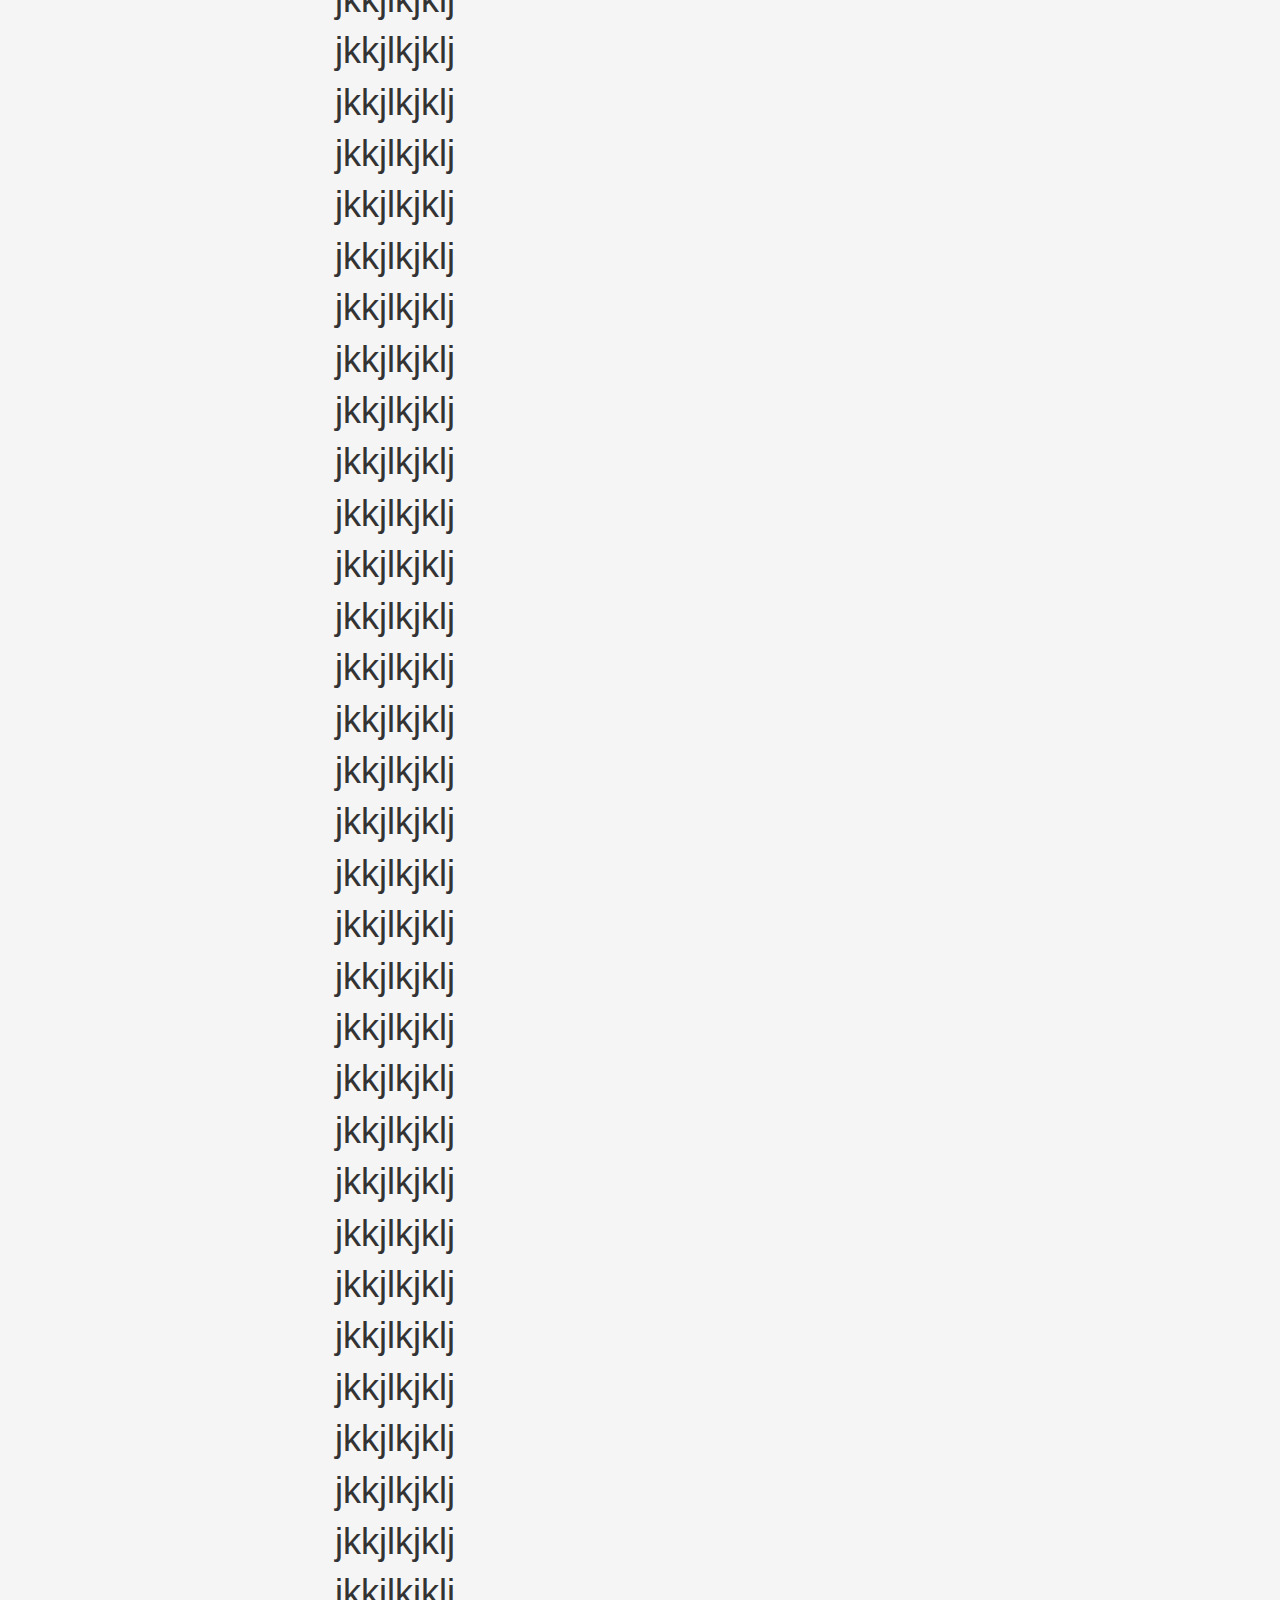
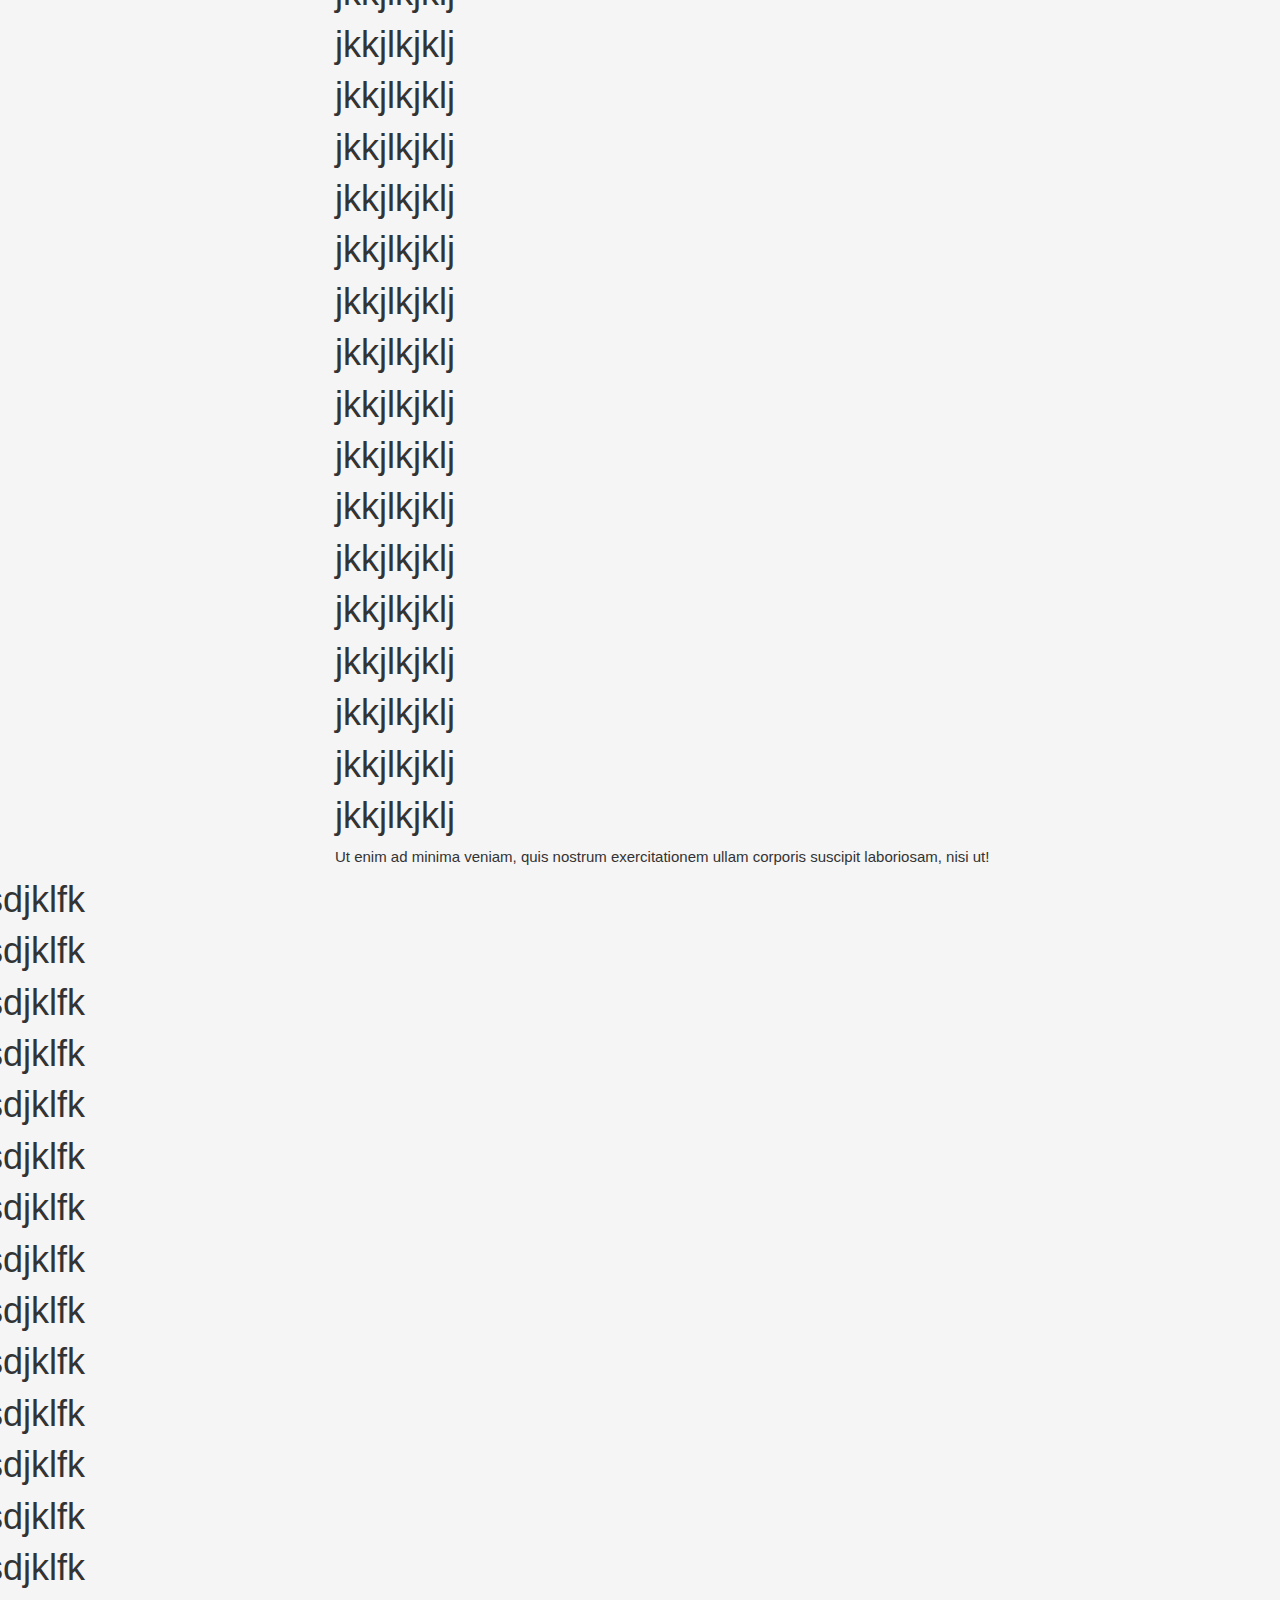
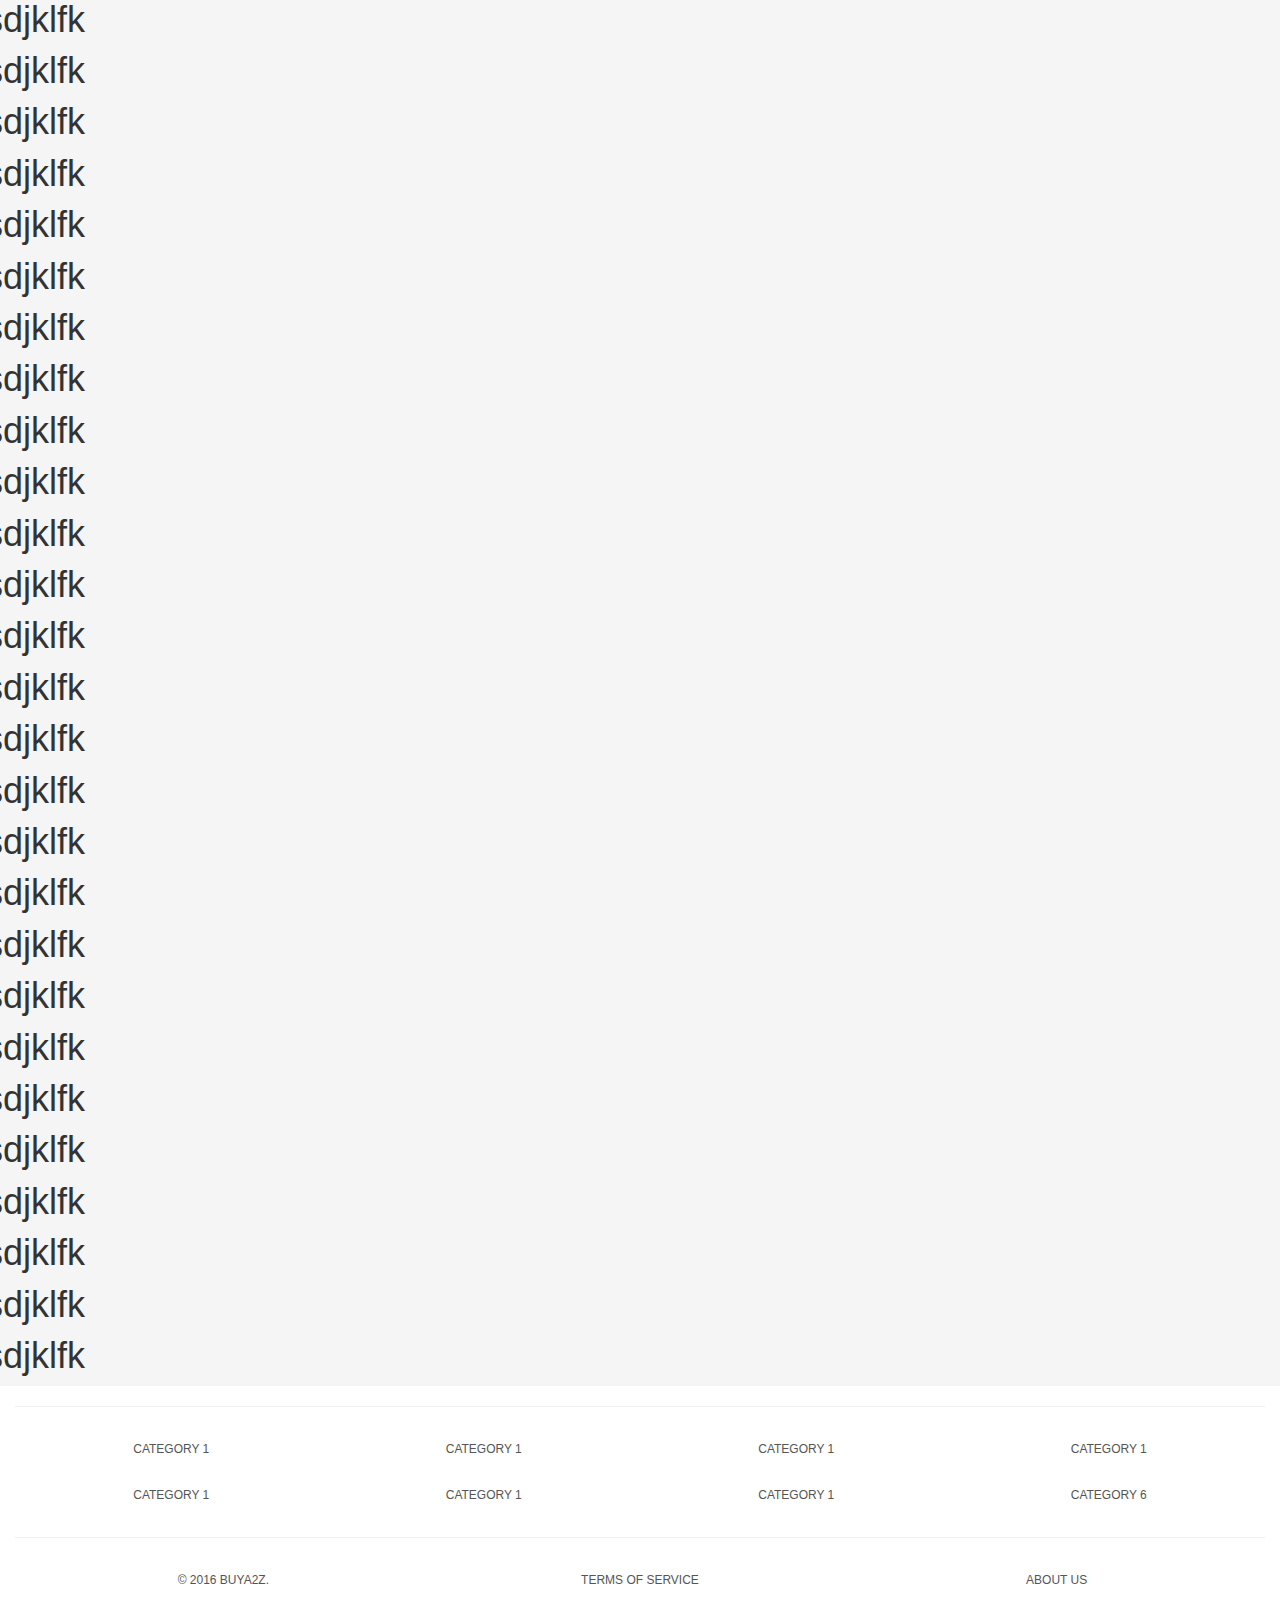
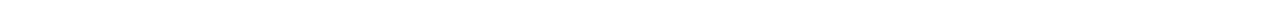
<file: src/main/webapp/Products.html>
<!doctype html>
<html lang="en">
<head>
    <meta charset="utf-8"/>
    <link rel="apple-touch-icon" sizes="76x76" href="assets/img/apple-icon.png">
    <link rel="icon" type="image/png" href="assets/img/favicon.png">
    <meta http-equiv="X-UA-Compatible" content="IE=edge,chrome=1"/>
    <title>BuyA2Z Shop Online</title>
    <meta content='width=device-width, initial-scale=1.0, maximum-scale=1.0, user-scalable=0' name='viewport'/>
    <!--     Fonts and icons     -->
    <link rel="stylesheet" type="text/css" href="https://fonts.googleapis.com/css?family=Roboto:300,400,500,700"/>
    <!-- CSS Files -->
    <link href="assets/css/font-awesome.min.css" rel="stylesheet">
    <link href="assets/css/bootstrap.min.css" rel="stylesheet"/>
    <link href="assets/css/material-kit.css" rel="stylesheet" type="text/css"/>
    <link href="assets/css/scrolling-nav.css" rel="stylesheet"/>
    <link href="assets/css/w3.css" rel="stylesheet"/>
    <link href="assets/css/style.css" rel="stylesheet"/>
    <style>
        body {
            /*padding-top:50px;*/
        }

        #masthead {
            min-height:270px;
            background-color:#000044;
            color:#aaaacc;
        }

        #masthead h1 {
            font-size: 55px;
            line-height: 1;
        }

        #masthead .well {
            margin-top:13%;
            background-color:#111155;
            border-color:#000033;
        }

        .icon-bar {
            background-color:#fff;
        }

        @media screen and (min-width: 768px) {
            #masthead h1 {
                font-size: 100px;
            }
        }

        .navbar-bright {
            background-color:#111155;
            color:#fff;
        }

        .navbar-bright a, #masthead a, #masthead .lead {
            color:#aaaacc;
        }

        .navbar-bright li > a:hover {
            background-color:#000033;
        }

        .affix-top,.affix{
            position: static;
        }

        @media (min-width: 979px) {
            #sidebar.affix-top {
                position: static;
                margin-top:30px;
                width:228px;
            }

            #sidebar.affix {
                position: fixed;
                top:130px;
                width:228px;
            }
        }

        #sidebar li.active {
            border:0 #eee solid;
            border-right-width:4px;
        }

        #mainCol h2 {
            padding-top: 80px;
            margin-top: -55px;
        }
    </style>
</head>

<body id="page-top" data-spy="scroll" class="remove-all-margin"
      data-target=".navbar-fixed-top">

<!-- Navigation -->
<nav class="container-fluid navbar navbar-primary navbar-fixed-top" role="navigation">
    <div class="container-fluid ">
        <div class="navbar-header page-scroll">
            <button type="button" class="navbar-toggle" data-toggle="collapse" data-target=".navbar-ex1-collapse">
                <span class="sr-only">Toggle navigation</span>
                <span class="icon-bar"></span>
                <span class="icon-bar"></span>
                <span class="icon-bar"></span>
            </button>
            <a style="font-size: 30px; margin-bottom: 20px; padding-bottom: 20px;" class="navbar-brand page-scroll"
               href="#">
                <i style="font-size: 50px;" class="fa fa-shopping-cart w3-text-pink" aria-hidden="true"></i>
                Buy A<span class="material-red-color">2</span>Z
            </a>
        </div>

        <!-- Collect the nav links, forms, and other content for toggling -->
        <div class="collapse  navbar-collapse navbar-ex1-collapse">
            <ul class="nav navbar-nav navbar-right">
                <!-- Hidden li included to remove active class from about link when scrolled up past about section -->
                <!--<li class=" ">-->
                <!--<a class="page-scroll" href="#page-top"><br></a>-->
                <!--</li>-->
                <!--<li class="active" style="padding: 3px;">-->
                <!--<a href="#">-->
                <!--<i class="material-icons">explore</i>-->
                <!--Electronics-->
                <!--</a>-->
                <!--</li>-->
                <li class="active" style="padding: 3px;">
                    <a href="#vc" class=" w3-medium active">
                        <i class="fa fa-heart" aria-hidden="true"></i> WishList 1

                    </a>
                </li>
                <li class="active" style="padding: 3px;">
                    <a href="#cvb" class=" w3-medium  ">
                        <i class="fa fa-shopping-basket" aria-hidden="true"></i>
                        Cart <span class="w3-text-white " style="padding-left: 3px;">2</span>
                    </a>
                </li>

                <li class="dropdown active" style="padding: 3px;">
                    <a href="#" class="dropdown-toggle w3-medium " data-toggle="dropdown">
                        <i class="fa fa-user-circle-o" aria-hidden="true"></i> JINU P C <b
                            class=" pull-right caret hidden-sm hidden-md hidden-lg"></b></a>
                    <ul class="dropdown-menu w3-xxlarge">
                        <li><a href="#" class="w3-medium account w3-hover-text-white">
                            <i class="fa fa-address-card pull-right" aria-hidden="true"></i>Account</a>
                        </li>
                        <li><a href="#" class="w3-medium account w3-hover-text-white">
                            <i class="fa fa-shopping-bag pull-right" aria-hidden="true"></i>Orders</a>
                        </li>
                        <li><a href="#" class="w3-medium account w3-hover-text-white">
                            <i class="fa fa-sign-out pull-right" aria-hidden="true"></i>Logout</a>
                        </li>
                    </ul>
                </li>
            </ul>

            <form class="navbar-form" id="search">
                <div class="form-group" style="display:inline;">
                    <div class="input-group input-group-lg mater">
                        <span class="input-group-addon" style="width:1%;"><i
                                class="glyphicon glyphicon-search"></i></span>
                        <input style="text-align: center; line-height: 30px;" class="form-control input-group-lg "
                               name="search"
                               placeholder="Search Products" autocomplete="off" autofocus="autofocus" type="text">
                    </div>
                </div>
            </form>
        </div>
        <!-- /.navbar-collapse -->
    </div>
    <!-- /.container -->
</nav>
<!-- /Navigation bar -->
<!-- Category Navigation bar -->
<div class="row ">
    <div id="navbar">
        <div class="navigation-example">
            <!-- Navbar Primary  -->
            <nav class="navbar w3-white remove-bottom-margin">
                <div class="container-fluid w3-center">
                    <div class="navbar-header ">
                        <button type="button" class="navbar-toggle" data-toggle="collapse"
                                data-target="#example-navbar-primary">
                            <span class="sr-only">Toggle navigation</span>
                            <span class="icon-bar"></span>
                            <span class="icon-bar"></span>
                            <span class="icon-bar"></span>
                        </button>
                        <a class="navbar-brand hidden-lg hidden-sm hidden-md" href="#">MENU</a>
                    </div>
                    <div class="collapse navbar-collapse" id="example-navbar-primary">
                        <ul class="nav nav-pills  w3-text-purple nav-justified" role="tablist">

                            <!-- Category List -->
                            <li class="dropdown">
                                <a href="#" class="w3-text-purple w3-medium">
                                    <i class="fa fa-television" aria-hidden="true"></i>
                                    APPLIANCES
                                </a>
                                <!-- List Menu -->
                                <ul class="dropdown-menu product-list-1 remove-all-padding">
                                    <li class="category-list">
                                        <div class="container">
                                            <!--  Content Area-->
                                            <div class="row remove-all-margin-padding">
                                                <div class="col-md-4 col-sm-4 col-lg-4">
                                                    <p class="category-list-row"><a class="w3-text-blue w3-hover-purple"
                                                                                    href="">TVs </a></p>
                                                    <p class="category-list-row"><a href="">Full HD</a></p>
                                                    <p class="category-list-row"><a href="">Ultra HD </a></p>
                                                    <p class="category-list-row"><a href="">LED </a></p>
                                                </div>
                                                <div class="col-md-4 col-sm-4 col-lg-4">
                                                    sosdlkfj
                                                </div>
                                                <div class="col-md-4 col-sm-4 col-lg-4">
                                                    sosdlkfj
                                                </div>
                                            </div>
                                            <!-- /Content Area -->
                                        </div>
                                    </li>
                                </ul>
                                <!-- /List Menu -->
                            </li>
                            <!-- /Category List  -->


                            <!-- Category List -->
                            <li class="dropdown">
                                <a href="#" class="w3-text-purple w3-medium">
                                    <i class="fa fa-male " aria-hidden="true"></i>
                                    MEN
                                </a>
                                <!-- List Menu -->
                                <ul class="dropdown-menu product-list-2 remove-all-padding">
                                    <li class="remove-all-margin-padding">
                                        <div class="container">
                                            <!--  Content Area-->
                                            <div class="row remove-all-margin-padding">
                                                <div class="col-md-4 col-sm-4 col-lg-4">
                                                    sosdlkfj
                                                </div>
                                                <div class="col-md-4 col-sm-4 w3-light-gray">
                                                    <p>sdfdklsjfjlkkkkkkkkkkkkkkkkkkkk</p>

                                                </div>
                                                <div class="col-md-4 col-sm-4 col-lg-4 ">
                                                    sosdlkfj
                                                </div>
                                            </div>
                                            <!-- /Content Area -->
                                        </div>
                                    </li>
                                </ul>
                                <!-- /List Menu -->
                            </li>
                            <!-- /Category List  -->


                            <!-- Category List -->
                            <li class="dropdown">
                                <a href="#" class="w3-text-purple w3-medium">
                                    <i class="fa fa-female" aria-hidden="true"></i>
                                    WOMEN
                                </a>
                                <!-- List Menu -->
                                <ul class="dropdown-menu product-list-3 remove-all-padding">
                                    <li class="category-list">
                                        <div class="container">
                                            <!--  Content Area-->
                                            <div class="row remove-all-margin-padding">
                                                <div class="col-md-4 col-sm-4 col-lg-4">
                                                    sosdlkfj
                                                </div>
                                                <div class="col-md-4 w3-light-gray col-sm-4 col-lg-4">
                                                    <p>sdfdklsjfjlkkkkkkkkkkkkkkkkkkkk</p>

                                                </div>
                                                <div class="col-md-4 col-sm-4 col-lg-4">
                                                    sosdlkfj
                                                </div>
                                            </div>
                                            <!-- /Content Area -->
                                        </div>
                                    </li>
                                </ul>
                                <!-- /List Menu -->
                            </li>
                            <!-- /Category List  -->


                            <!-- Category List -->
                            <li class="dropdown">
                                <a href="#" class="w3-text-purple w3-medium">
                                    <i class="fa fa-mobile" aria-hidden="true"></i>
                                    ELECTRONICS
                                </a>
                                <!-- List Menu -->
                                <ul class="dropdown-menu product-list-4 remove-all-padding">
                                    <li class="remove-all-margin-padding">
                                        <div class="container">
                                            <!--  Content Area-->
                                            <div class="row remove-all-margin-padding">
                                                <div class="col-md-4 col-sm-4 col-lg-4">
                                                    sosdlkfj
                                                </div>
                                                <div class="col-md-4 col-sm-4 col-lg-4 w3-light-gray">
                                                    <p>sdf</p>

                                                </div>
                                                <div class="col-md-4 col-sm-4 col-lg-4">
                                                    sosdlkfj
                                                </div>
                                            </div>
                                            <!-- /Content Area -->
                                        </div>
                                    </li>
                                </ul>
                                <!-- /List Menu -->
                            </li>
                            <!-- /Category List  -->


                            <!-- Category List -->
                            <li class="dropdown">
                                <a href="#" class="w3-text-purple w3-medium">
                                    <i class="fa fa-child" aria-hidden="true"></i>
                                    BABY & KIDS
                                </a>
                                <!-- List Menu -->
                                <ul class="dropdown-menu product-list-5 remove-all-padding">
                                    <li class="remove-all-margin-padding">
                                        <div class="container">
                                            <!--  Content Area-->
                                            <div class="row remove-all-margin-padding">
                                                <div class="col-md-4 col-sm-4 col-lg-4">
                                                    sosdlkfj
                                                </div>
                                                <div class="col-md-4 col-sm-4 col-lg-4 w3-light-gray">
                                                    <p>sdfdklsjfjlkkkkkkkkkkkkkkkkkkkk</p>

                                                </div>
                                                <div class="col-md-4 col-sm-4 col-lg-4">
                                                    sosdlkfj
                                                </div>
                                            </div>
                                            <!-- /Content Area -->
                                        </div>
                                    </li>
                                </ul>
                                <!-- /List Menu -->
                            </li>
                            <!-- /Category List  -->


                            <!-- Category List -->
                            <li class="dropdown">
                                <a href="#" class="w3-text-purple w3-medium">
                                    <i class="fa fa-bed" aria-hidden="true"></i>
                                    HOME&FURNITURE
                                </a>
                                <!-- List Menu -->
                                <ul class="dropdown-menu product-list-6 remove-all-padding">
                                    <li class="remove-all-margin-padding">
                                        <div class="container">
                                            <!--  Content Area-->
                                            <div class="row remove-all-margin-padding">
                                                <div class="col-md-4 col-sm-4 col-lg-4">
                                                    sosdlkfj
                                                </div>
                                                <div class="col-md-4 col-sm-4 col-lg-4 w3-light-gray">
                                                    <p>sdfdklsjfjlkkkkkkkkkkkkkkkkkkkk</p>

                                                </div>
                                                <div class="col-md-4 col-sm-4 col-lg-4">
                                                    sosdlkfj
                                                </div>
                                            </div>
                                            <!-- /Content Area -->
                                        </div>
                                    </li>
                                </ul>
                                <!-- /List Menu -->
                            </li>
                            <!-- /Category List  -->


                            <!-- Category List -->
                            <li class="dropdown">
                                <a href="#" class="dropdown-toggle  w3-text-purple" data-toggle="dropdown">
                                    <i class="fa fa-coffee" aria-hidden="true"></i>Dropdown</a>
                                <!-- List Menu -->
                                <ul class="dropdown-menu product-list-7 remove-all-padding">
                                    <li class="remove-all-margin-padding">
                                        <div class="container">
                                            <!--  Content Area-->
                                            <div class="row remove-all-margin-padding">
                                                <div class="col-md-4 col-sm-4 col-lg-4">
                                                    sosdlkfj
                                                </div>
                                                <div class="col-md-4 col-sm-4 col-lg-4 w3-light-gray">
                                                    <p>sdfdklsjfjlkkkkkkkkkkkkkkkkkkkk</p>

                                                </div>
                                                <div class="col-md-4 col-sm-4 col-lg-4">
                                                    sosdlkfj
                                                </div>
                                            </div>
                                            <!-- /Content Area -->
                                        </div>
                                    </li>
                                </ul>
                                <!-- /List Menu -->
                            </li>
                            <!-- /Category List  -->
                        </ul>
                    </div>
                </div>
            </nav>
        </div>
    </div>
</div>
<!-- /Category Navigation Bar -->

<!-- Begin Body -->
<div class="container-fluid">
    <div class="row">
        <div class="col-md-3" id="leftCol">

            <ul class="nav nav-stacked" id="sidebar">
                <li><a href="#sec0">Section 0</a></li>
                <li><a href="#sec1">Section 1</a></li>
                <li><a href="#sec2">Section 2</a></li>
                <li><a href="#sec3">Section 3</a></li>
                <li><a href="#sec4">Section 4</a></li>
                <div class="panel remove-all-margin-padding panel-success">  <!-- accordion 2 -->
                    <div class="panel-heading">
                        <h4 class="panel-title"> <!-- title 2 -->
                            <a data-toggle="collapse" data-parent="#accordion" href="#accordionTwo">
                                Collapsible Accordion 2
                            </a>
                        </h4>
                    </div>
                    <!-- panel body -->
                    <div id="accordionTwo" class="panel-collapse collapse">
                        <div class="panel-body">
                                <h1>sjakfljkdfjk</h1>
                                <h1>sjakfljkdfjk</h1>
                                <h1>sjakfljkdfjk</h1>
                                <h1>sjakfljkdfjk</h1>
                                <h1>sjakfljkdfjk</h1>
                                <h1>sjakfljkdfjk</h1>
                                <h1>sjakfljkdfjk</h1>

                        </div>
                    </div>
                </div>
            </ul>

        </div>
        <div class="col-md-9" id="mainCol">

            <br>

            <h2 id="sec0">Content</h2>
            At Bootply we like to build simple Bootstrap templates that utilize the code Bootstap CSS without a lot of customization. Sure you can
            find a lot of Bootstrap themes and inspiration, but these templates tend to be heavy on customization.



            <hr class="col-md-12">
            Rem aperiam, eaque ipsa quae ab illo inventore veritatis et quasi architecto beatae vitae
            dicta sunt explicabo. Nemo enim ipsam voluptatem quia voluptas sit aspernatur aut odit aut fugit, sed quia cor magni dolores
            eos qui ratione voluptatem sequi nesciunt. Neque porro quisquam est, qui dolorem ipsum quia dolor sit amet, consectetur, adipisci velit,
            sed quia non numquam eius modi tempora incidunt ut labore et dolore magnam aliquam quaerat voluptatem.
            Ut enim ad minima veniam, quis nostrum exercitationem ullam corporis suscipit laboriosam, nisi ut.
            Rem aperiam, eaque ipsa quae ab illo inventore veritatis et quasi architecto beatae vitae
            dicta sunt explicabo. Nemo enim ipsam voluptatem quia voluptas sit aspernatur aut odit aut fugit, sed quia cor magni dolores
            eos qui ratione voluptatem sequi nesciunt. Neque porro quisquam est, qui dolorem ipsum quia dolor sit amet, consectetur, adipisci velit,
            sed quia non numquam eius modi tempora incidunt ut labore et dolore magnam aliquam quaerat voluptatem.

            <h1>jkkjlkjklj</h1>
            <h1>jkkjlkjklj</h1>
            <h1>jkkjlkjklj</h1>
            <h1>jkkjlkjklj</h1>
            <h1>jkkjlkjklj</h1>
            <h1>jkkjlkjklj</h1>
            <h1>jkkjlkjklj</h1>
            <h1>jkkjlkjklj</h1>
            <h1>jkkjlkjklj</h1>
            <h1>jkkjlkjklj</h1>
            <h1>jkkjlkjklj</h1>
            <h1>jkkjlkjklj</h1>
            <h1>jkkjlkjklj</h1>
            <h1>jkkjlkjklj</h1>
            <h1>jkkjlkjklj</h1>
            <h1>jkkjlkjklj</h1>
            <h1>jkkjlkjklj</h1>
            <h1>jkkjlkjklj</h1>
            <h1>jkkjlkjklj</h1>
            <h1>jkkjlkjklj</h1>
            <h1>jkkjlkjklj</h1>
            <h1>jkkjlkjklj</h1>
            <h1>jkkjlkjklj</h1>
            <h1>jkkjlkjklj</h1>
            <h1>jkkjlkjklj</h1>
            <h1>jkkjlkjklj</h1>
            <h1>jkkjlkjklj</h1>
            <h1>jkkjlkjklj</h1>
            <h1>jkkjlkjklj</h1>
            <h1>jkkjlkjklj</h1>
            <h1>jkkjlkjklj</h1>
            <h1>jkkjlkjklj</h1>
            <h1>jkkjlkjklj</h1>
            <h1>jkkjlkjklj</h1>
            <h1>jkkjlkjklj</h1>
            <h1>jkkjlkjklj</h1>
            <h1>jkkjlkjklj</h1>
            <h1>jkkjlkjklj</h1>
            <h1>jkkjlkjklj</h1>
            <h1>jkkjlkjklj</h1>
            <h1>jkkjlkjklj</h1>
            <h1>jkkjlkjklj</h1>
            <h1>jkkjlkjklj</h1>
            <h1>jkkjlkjklj</h1>
            <h1>jkkjlkjklj</h1>
            <h1>jkkjlkjklj</h1>
            <h1>jkkjlkjklj</h1>
            <h1>jkkjlkjklj</h1>
            <h1>jkkjlkjklj</h1>
            <h1>jkkjlkjklj</h1>
            <h1>jkkjlkjklj</h1>
            <h1>jkkjlkjklj</h1>
            <h1>jkkjlkjklj</h1>
            <h1>jkkjlkjklj</h1>
            <h1>jkkjlkjklj</h1>
            <h1>jkkjlkjklj</h1>
            <h1>jkkjlkjklj</h1>
            <h1>jkkjlkjklj</h1>
            <h1>jkkjlkjklj</h1>
            <h1>jkkjlkjklj</h1>
            <h1>jkkjlkjklj</h1>
            <h1>jkkjlkjklj</h1>
            <h1>jkkjlkjklj</h1>
            <h1>jkkjlkjklj</h1>
            <h1>jkkjlkjklj</h1>
            <h1>jkkjlkjklj</h1>
            <h1><jkkjlkjklj></jkkjlkjklj></h1>
            Ut enim ad minima veniam, quis nostrum exercitationem ullam corporis suscipit laboriosam, nisi ut!
        </div>
    </div>
</div>
<div class="row">
    <h1>sdjklfk</h1>
    <h1>sdjklfk</h1>
    <h1>sdjklfk</h1>
    <h1>sdjklfk</h1>
    <h1>sdjklfk</h1>
    <h1>sdjklfk</h1>
    <h1>sdjklfk</h1>
    <h1>sdjklfk</h1>
    <h1>sdjklfk</h1>
    <h1>sdjklfk</h1>
    <h1>sdjklfk</h1>
    <h1>sdjklfk</h1>
    <h1>sdjklfk</h1>
    <h1>sdjklfk</h1>
    <h1>sdjklfk</h1>
    <h1>sdjklfk</h1>
    <h1>sdjklfk</h1>
    <h1>sdjklfk</h1>
    <h1>sdjklfk</h1>
    <h1>sdjklfk</h1>
    <h1>sdjklfk</h1>
    <h1>sdjklfk</h1>
    <h1>sdjklfk</h1>
    <h1>sdjklfk</h1>
    <h1>sdjklfk</h1>
    <h1>sdjklfk</h1>
    <h1>sdjklfk</h1>
    <h1>sdjklfk</h1>
    <h1>sdjklfk</h1>
    <h1>sdjklfk</h1>
    <h1>sdjklfk</h1>
    <h1>sdjklfk</h1>
    <h1>sdjklfk</h1>
    <h1>sdjklfk</h1>
    <h1>sdjklfk</h1>
    <h1>sdjklfk</h1>
    <h1>sdjklfk</h1>
    <h1>sdjklfk</h1>
    <h1>sdjklfk</h1>
    <h1>sdjklfk</h1>
    <h1>sdjklfk</h1>
    <h1><sdjklfk></sdjklfk></h1>
</div>

<!--&lt;!&ndash; Main Content &ndash;&gt;-->

<!--<div class="row">-->
    <!--<div class="container-fluid remove-all-margin-padding">-->
        <!--&lt;!&ndash; Side Navigation &ndash;&gt;-->
        <!--<div class=" remove-all-margin-padding  container-fluid col-lg-2 col-md-3 " >-->

            <!--<div class="  container-fluid remove-all-margin-padding col-sm-6 col-lg-12 col-md-12" style="position: absolute">-->
                <!--<div class="panel remove-all-margin-padding panel-success">  &lt;!&ndash; accordion 2 &ndash;&gt;-->
                    <!--<div class="panel-heading">-->
                        <!--<h4 class="panel-title"> &lt;!&ndash; title 2 &ndash;&gt;-->
                            <!--<a data-toggle="collapse" data-MAIN="#accordion" href="#accordionTwo">-->
                                <!--Collapsible Accordion 2-->
                            <!--</a>-->
                        <!--</h4>-->
                    <!--</div>-->
                    <!--&lt;!&ndash; panel body &ndash;&gt;-->
                    <!--<div id="accordionTwo" class="panel-collapse collapse">-->
                        <!--<div class="panel-body">-->

                        <!--</div>-->
                    <!--</div>-->
                <!--</div>-->
            <!--</div>-->
            <!--<div class="clearfix hidden-sm"></div>-->
            <!--<div class=" container-fluid  remove-all-margin-padding col-sm-6 col-lg-12 col-md-12">-->
                <!--<div class="panel remove-all-margin-padding panel-success">-->
                    <!--<div class="panel-heading"> &lt;!&ndash; panel-heading &ndash;&gt;-->
                        <!--<h4 class="panel-title"> &lt;!&ndash; title 1 &ndash;&gt;-->
                            <!--<a data-toggle="collapse" data-MAIN="#accordion" href="#accordionOne">-->
                                <!--Collapsible Accordion 1-->
                            <!--</a>-->
                        <!--</h4>-->
                    <!--</div>-->
                    <!--&lt;!&ndash; panel body &ndash;&gt;-->
                    <!--<div id="accordionOne" class="panel-collapse collapse">-->
                        <!--<div class="panel-body">-->

                        <!--</div>-->
                    <!--</div>-->
                <!--</div>-->
            <!--</div>-->

        <!--</div>-->
        <!--&lt;!&ndash; Side Navigation &ndash;&gt;-->

        <!--&lt;!&ndash; Main Products View &ndash;&gt;-->
        <!--<div class="col-lg-10 col-md-9 w3-purple" style="min-height: 1200px">-->
        <!--</div>-->
        <!--&lt;!&ndash; Main Products View &ndash;&gt;-->
    <!--</div>-->

<!--</div>-->

<!--&lt;!&ndash; /Main Content &ndash;&gt;-->


<!-- footer Layout -->
<div class="container-fluid text-center w3-white ">
    <hr/>
    <div class="row">
        <div class="col-lg-12">
            <div class="col-md-3 col-xs-6">
                <ul class="nav nav-pills nav-stacked">
                    <li><a href="#">Category 1</a></li>
                    <li><a href="#">Category 1</a></li>
                </ul>
            </div>
            <div class="col-md-3 col-xs-6">
                <ul class="nav nav-pills nav-stacked">
                    <li><a href="#">Category 1</a></li>
                    <li><a href="#">Category 1</a></li>
                </ul>
            </div>
            <div class="col-md-3 col-xs-6">
                <ul class="nav nav-pills nav-stacked">
                    <li><a href="#">Category 1</a></li>
                    <li><a href="#">Category 1</a></li>
                </ul>
            </div>
            <div class="col-md-3 col-xs-6">
                <ul class="nav nav-pills nav-stacked">
                    <li><a href="#">Category 1</a></li>
                    <li><a href="#">Category 6</a></li>
                </ul>
            </div>
        </div>
    </div>
    <hr>
    <div class="row">
        <div class="col-lg-12">
            <ul class="nav nav-pills nav-justified">
                <li><a href="/">© 2016 BuyA2Z.</a></li>
                <li><a href="#">Terms of Service</a></li>
                <li><a href="#">About Us</a></li>
            </ul>
        </div>
    </div>
</div>

<!--   Core JS Files   -->
<script src="assets/js/jquery.min.js" type="text/javascript"></script>
<script src="assets/js/jquery.easing.min.js" type="text/javascript"></script>
<script src="assets/js/scrolling-nav.js" type="text/javascript"></script>
<script src="assets/js/bootstrap.min.js" type="text/javascript"></script>
<script src="assets/js/material.min.js"></script>
<!-- Control Center for Material Kit: activating the ripples, parallax effects, scripts from the example pages etc -->
<script src="assets/js/material-kit.js" type="text/javascript"></script>
<script>
    $(function () {
        $(".dropdown").hover(
            function () {
                $('.dropdown-menu', this).stop(true, true).fadeIn("fast");
                $(this).toggleClass('open');
                $('b', this).toggleClass("caret caret-up");
            },
            function () {
                $('.dropdown-menu', this).stop(true, true).fadeOut("fast");
                $(this).toggleClass('open');
                $('b', this).toggleClass("caret caret-up");
            });
    });

    $('#sidebar').affix({
        offset: {
            top: 245
        }
    });

    var $body   = $(document.body);
    var navHeight = $('.navbar').outerHeight(true) + 10;

    $body.scrollspy({
        target: '#leftCol',
        offset: navHeight
    });

</script>

</body>
</html>
</file>
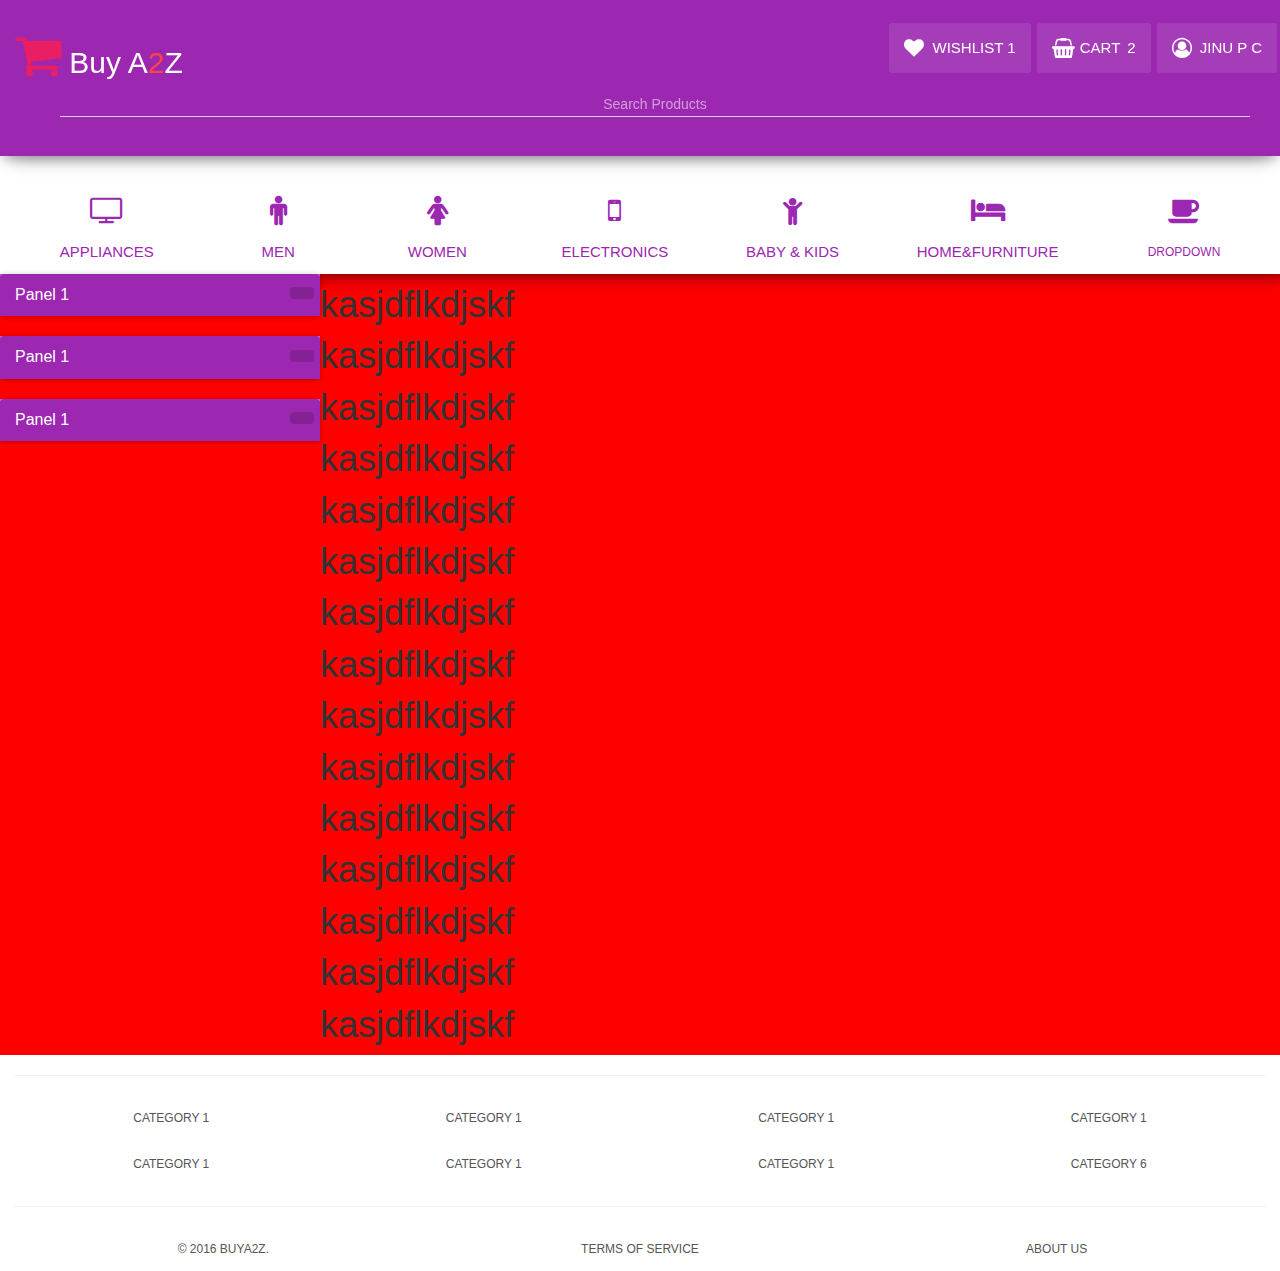
<file: src/main/webapp/Products1.html>
<!doctype html>
<html lang="en">
<head>
    <meta charset="utf-8"/>
    <link rel="apple-touch-icon" sizes="76x76" href="assets/img/apple-icon.png">
    <link rel="icon" type="image/png" href="assets/img/favicon.png">
    <meta http-equiv="X-UA-Compatible" content="IE=edge,chrome=1"/>
    <title>BuyA2Z Shop Online</title>
    <meta content='width=device-width, initial-scale=1.0, maximum-scale=1.0, user-scalable=0' name='viewport'/>
    <!--     Fonts and icons     -->
    <link rel="stylesheet" type="text/css" href="https://fonts.googleapis.com/css?family=Roboto:300,400,500,700"/>
    <!-- CSS Files -->
    <link href="assets/css/font-awesome.min.css" rel="stylesheet">
    <link href="assets/css/bootstrap.min.css" rel="stylesheet"/>
    <link href="assets/css/material-kit.css" rel="stylesheet" type="text/css"/>
    <link href="assets/css/scrolling-nav.css" rel="stylesheet"/>
    <link href="assets/css/w3.css" rel="stylesheet"/>
    <link href="assets/css/style.css" rel="stylesheet"/>
    <style>
        .clickable
        {
            cursor: pointer;
        }

        .clickable .glyphicon
        {
            background: rgba(0, 0, 0, 0.15);
            display: inline-block;
            padding: 6px 12px;
            border-radius: 4px
        }

        .panel-heading span
        {
            margin-top: -23px;
            font-size: 15px;
            margin-right: -9px;
        }
        a.clickable { color: inherit; }
        a.clickable:hover { text-decoration:none; }
    </style>
</head>

<body id="page-top" data-spy="scroll" class="remove-all-margin"
      data-target=".navbar-fixed-top">

<!-- Navigation -->
<nav class="container-fluid navbar navbar-primary navbar-fixed-top" role="navigation">
    <div class="container-fluid ">
        <div class="navbar-header page-scroll">
            <button type="button" class="navbar-toggle" data-toggle="collapse" data-target=".navbar-ex1-collapse">
                <span class="sr-only">Toggle navigation</span>
                <span class="icon-bar"></span>
                <span class="icon-bar"></span>
                <span class="icon-bar"></span>
            </button>
            <a style="font-size: 30px; margin-bottom: 20px; padding-bottom: 20px;" class="navbar-brand page-scroll"
               href="#">
                <i style="font-size: 50px;" class="fa fa-shopping-cart w3-text-pink" aria-hidden="true"></i>
                Buy A<span class="material-red-color">2</span>Z
            </a>
        </div>

        <!-- Collect the nav links, forms, and other content for toggling -->
        <div class="collapse  navbar-collapse navbar-ex1-collapse">
            <ul class="nav navbar-nav navbar-right">
                <!-- Hidden li included to remove active class from about link when scrolled up past about section -->
                <!--<li class=" ">-->
                <!--<a class="page-scroll" href="#page-top"><br></a>-->
                <!--</li>-->
                <!--<li class="active" style="padding: 3px;">-->
                <!--<a href="#">-->
                <!--<i class="material-icons">explore</i>-->
                <!--Electronics-->
                <!--</a>-->
                <!--</li>-->
                <li class="active" style="padding: 3px;">
                    <a href="#vc" class=" w3-medium active">
                        <i class="fa fa-heart" aria-hidden="true"></i> WishList 1

                    </a>
                </li>
                <li class="active" style="padding: 3px;">
                    <a href="#cvb" class=" w3-medium  ">
                        <i class="fa fa-shopping-basket" aria-hidden="true"></i>
                        Cart <span class="w3-text-white " style="padding-left: 3px;">2</span>
                    </a>
                </li>

                <li class="dropdown active" style="padding: 3px;">
                    <a href="#" class="dropdown-toggle w3-medium " data-toggle="dropdown">
                        <i class="fa fa-user-circle-o" aria-hidden="true"></i> JINU P C <b
                            class=" pull-right caret hidden-sm hidden-md hidden-lg"></b></a>
                    <ul class="dropdown-menu w3-xxlarge">
                        <li><a href="#" class="w3-medium account w3-hover-text-white">
                            <i class="fa fa-address-card pull-right" aria-hidden="true"></i>Account</a>
                        </li>
                        <li><a href="#" class="w3-medium account w3-hover-text-white">
                            <i class="fa fa-shopping-bag pull-right" aria-hidden="true"></i>Orders</a>
                        </li>
                        <li><a href="#" class="w3-medium account w3-hover-text-white">
                            <i class="fa fa-sign-out pull-right" aria-hidden="true"></i>Logout</a>
                        </li>
                    </ul>
                </li>
            </ul>

            <form class="navbar-form" id="search">
                <div class="form-group" style="display:inline;">
                    <div class="input-group input-group-lg mater">
                        <span class="input-group-addon" style="width:1%;"><i
                                class="glyphicon glyphicon-search"></i></span>
                        <input style="text-align: center; line-height: 30px;" class="form-control input-group-lg "
                               name="search"
                               placeholder="Search Products" autocomplete="off" autofocus="autofocus" type="text">
                    </div>
                </div>
            </form>
        </div>
        <!-- /.navbar-collapse -->
    </div>
    <!-- /.container -->
</nav>
<!-- /Navigation bar -->
<!-- Category Navigation bar -->
<div class="row ">
    <div id="navbar">
        <div class="navigation-example">
            <!-- Navbar Primary  -->
            <nav class="navbar w3-white remove-bottom-margin">
                <div class="container-fluid w3-center">
                    <div class="navbar-header ">
                        <button type="button" class="navbar-toggle" data-toggle="collapse"
                                data-target="#example-navbar-primary">
                            <span class="sr-only">Toggle navigation</span>
                            <span class="icon-bar"></span>
                            <span class="icon-bar"></span>
                            <span class="icon-bar"></span>
                        </button>
                        <a class="navbar-brand hidden-lg hidden-sm hidden-md" href="#">MENU</a>
                    </div>
                    <div class="collapse navbar-collapse" id="example-navbar-primary">
                        <ul class="nav nav-pills  w3-text-purple nav-justified" role="tablist">

                            <!-- Category List -->
                            <li class="dropdown">
                                <a href="#" class="w3-text-purple w3-medium">
                                    <i class="fa fa-television" aria-hidden="true"></i>
                                    APPLIANCES
                                </a>
                                <!-- List Menu -->
                                <ul class="dropdown-menu product-list-1 remove-all-padding">
                                    <li class="category-list">
                                        <div class="container">
                                            <!--  Content Area-->
                                            <div class="row remove-all-margin-padding">
                                                <div class="col-md-4 col-sm-4 col-lg-4">
                                                    <p class="category-list-row"><a class="w3-text-blue w3-hover-purple"
                                                                                    href="">TVs </a></p>
                                                    <p class="category-list-row"><a href="">Full HD</a></p>
                                                    <p class="category-list-row"><a href="">Ultra HD </a></p>
                                                    <p class="category-list-row"><a href="">LED </a></p>
                                                </div>
                                                <div class="col-md-4 col-sm-4 col-lg-4">
                                                    sosdlkfj
                                                </div>
                                                <div class="col-md-4 col-sm-4 col-lg-4">
                                                    sosdlkfj
                                                </div>
                                            </div>
                                            <!-- /Content Area -->
                                        </div>
                                    </li>
                                </ul>
                                <!-- /List Menu -->
                            </li>
                            <!-- /Category List  -->


                            <!-- Category List -->
                            <li class="dropdown">
                                <a href="#" class="w3-text-purple w3-medium">
                                    <i class="fa fa-male " aria-hidden="true"></i>
                                    MEN
                                </a>
                                <!-- List Menu -->
                                <ul class="dropdown-menu product-list-2 remove-all-padding">
                                    <li class="remove-all-margin-padding">
                                        <div class="container">
                                            <!--  Content Area-->
                                            <div class="row remove-all-margin-padding">
                                                <div class="col-md-4 col-sm-4 col-lg-4">
                                                    sosdlkfj
                                                </div>
                                                <div class="col-md-4 col-sm-4 w3-light-gray">
                                                    <p>sdfdklsjfjlkkkkkkkkkkkkkkkkkkkk</p>

                                                </div>
                                                <div class="col-md-4 col-sm-4 col-lg-4 ">
                                                    sosdlkfj
                                                </div>
                                            </div>
                                            <!-- /Content Area -->
                                        </div>
                                    </li>
                                </ul>
                                <!-- /List Menu -->
                            </li>
                            <!-- /Category List  -->


                            <!-- Category List -->
                            <li class="dropdown">
                                <a href="#" class="w3-text-purple w3-medium">
                                    <i class="fa fa-female" aria-hidden="true"></i>
                                    WOMEN
                                </a>
                                <!-- List Menu -->
                                <ul class="dropdown-menu product-list-3 remove-all-padding">
                                    <li class="category-list">
                                        <div class="container">
                                            <!--  Content Area-->
                                            <div class="row remove-all-margin-padding">
                                                <div class="col-md-4 col-sm-4 col-lg-4">
                                                    sosdlkfj
                                                </div>
                                                <div class="col-md-4 w3-light-gray col-sm-4 col-lg-4">
                                                    <p>sdfdklsjfjlkkkkkkkkkkkkkkkkkkkk</p>

                                                </div>
                                                <div class="col-md-4 col-sm-4 col-lg-4">
                                                    sosdlkfj
                                                </div>
                                            </div>
                                            <!-- /Content Area -->
                                        </div>
                                    </li>
                                </ul>
                                <!-- /List Menu -->
                            </li>
                            <!-- /Category List  -->


                            <!-- Category List -->
                            <li class="dropdown">
                                <a href="#" class="w3-text-purple w3-medium">
                                    <i class="fa fa-mobile" aria-hidden="true"></i>
                                    ELECTRONICS
                                </a>
                                <!-- List Menu -->
                                <ul class="dropdown-menu product-list-4 remove-all-padding">
                                    <li class="remove-all-margin-padding">
                                        <div class="container">
                                            <!--  Content Area-->
                                            <div class="row remove-all-margin-padding">
                                                <div class="col-md-4 col-sm-4 col-lg-4">
                                                    sosdlkfj
                                                </div>
                                                <div class="col-md-4 col-sm-4 col-lg-4 w3-light-gray">
                                                    <p>sdf</p>

                                                </div>
                                                <div class="col-md-4 col-sm-4 col-lg-4">
                                                    sosdlkfj
                                                </div>
                                            </div>
                                            <!-- /Content Area -->
                                        </div>
                                    </li>
                                </ul>
                                <!-- /List Menu -->
                            </li>
                            <!-- /Category List  -->


                            <!-- Category List -->
                            <li class="dropdown">
                                <a href="#" class="w3-text-purple w3-medium">
                                    <i class="fa fa-child" aria-hidden="true"></i>
                                    BABY & KIDS
                                </a>
                                <!-- List Menu -->
                                <ul class="dropdown-menu product-list-5 remove-all-padding">
                                    <li class="remove-all-margin-padding">
                                        <div class="container">
                                            <!--  Content Area-->
                                            <div class="row remove-all-margin-padding">
                                                <div class="col-md-4 col-sm-4 col-lg-4">
                                                    sosdlkfj
                                                </div>
                                                <div class="col-md-4 col-sm-4 col-lg-4 w3-light-gray">
                                                    <p>sdfdklsjfjlkkkkkkkkkkkkkkkkkkkk</p>

                                                </div>
                                                <div class="col-md-4 col-sm-4 col-lg-4">
                                                    sosdlkfj
                                                </div>
                                            </div>
                                            <!-- /Content Area -->
                                        </div>
                                    </li>
                                </ul>
                                <!-- /List Menu -->
                            </li>
                            <!-- /Category List  -->


                            <!-- Category List -->
                            <li class="dropdown">
                                <a href="#" class="w3-text-purple w3-medium">
                                    <i class="fa fa-bed" aria-hidden="true"></i>
                                    HOME&FURNITURE
                                </a>
                                <!-- List Menu -->
                                <ul class="dropdown-menu product-list-6 remove-all-padding">
                                    <li class="remove-all-margin-padding">
                                        <div class="container">
                                            <!--  Content Area-->
                                            <div class="row remove-all-margin-padding">
                                                <div class="col-md-4 col-sm-4 col-lg-4">
                                                    sosdlkfj
                                                </div>
                                                <div class="col-md-4 col-sm-4 col-lg-4 w3-light-gray">
                                                    <p>sdfdklsjfjlkkkkkkkkkkkkkkkkkkkk</p>

                                                </div>
                                                <div class="col-md-4 col-sm-4 col-lg-4">
                                                    sosdlkfj
                                                </div>
                                            </div>
                                            <!-- /Content Area -->
                                        </div>
                                    </li>
                                </ul>
                                <!-- /List Menu -->
                            </li>
                            <!-- /Category List  -->


                            <!-- Category List -->
                            <li class="dropdown">
                                <a href="#" class="dropdown-toggle  w3-text-purple" data-toggle="dropdown">
                                    <i class="fa fa-coffee" aria-hidden="true"></i>Dropdown</a>
                                <!-- List Menu -->
                                <ul class="dropdown-menu product-list-7 remove-all-padding">
                                    <li class="remove-all-margin-padding">
                                        <div class="container">
                                            <!--  Content Area-->
                                            <div class="row remove-all-margin-padding">
                                                <div class="col-md-4 col-sm-4 col-lg-4">
                                                    sosdlkfj
                                                </div>
                                                <div class="col-md-4 col-sm-4 col-lg-4 w3-light-gray">
                                                    <p>sdfdklsjfjlkkkkkkkkkkkkkkkkkkkk</p>

                                                </div>
                                                <div class="col-md-4 col-sm-4 col-lg-4">
                                                    sosdlkfj
                                                </div>
                                            </div>
                                            <!-- /Content Area -->
                                        </div>
                                    </li>
                                </ul>
                                <!-- /List Menu -->
                            </li>
                            <!-- /Category List  -->
                        </ul>
                    </div>
                </div>
            </nav>
        </div>
    </div>
</div>
<!-- /Category Navigation Bar -->


<!-- Main Content -->

<div class="row">
    <div class="container-fluid" style=" background-color: red;">
        <div class="col-md-4 col-lg-3 remove-all-margin-padding" style="">
            <div class="panel panel-primary">
                <div class="panel-heading">
                    <h3 class="panel-title">
                        Panel 1</h3>
                    <span class="pull-right clickable"><i class="glyphicon glyphicon-minus"></i></span>
                </div>
                <div class="panel-body">
                    Panel content</div>
            </div>
            <div class="panel panel-primary">
                <div class="panel-heading">
                    <h3 class="panel-title">
                        Panel 1</h3>
                    <span class="pull-right clickable"><i class="glyphicon glyphicon-minus"></i></span>
                </div>
                <div class="panel-body">
                    Panel content</div>
            </div>
            <div class="panel panel-primary">
                <div class="panel-heading">
                    <h3 class="panel-title">
                        Panel 1</h3>
                    <span class="pull-right clickable"><i class="glyphicon glyphicon-minus"></i></span>
                </div>
                <div class="panel-body">
                    Panel content</div>
            </div>
        </div>
        <div class="col-md-8 col-lg-9 col-md-12 remove-all-margin-padding" style="">
            <h1>kasjdflkdjskf</h1>
            <h1>kasjdflkdjskf</h1>
            <h1>kasjdflkdjskf</h1>
            <h1>kasjdflkdjskf</h1>
            <h1>kasjdflkdjskf</h1>
            <h1>kasjdflkdjskf</h1>
            <h1>kasjdflkdjskf</h1>
            <h1>kasjdflkdjskf</h1>
            <h1>kasjdflkdjskf</h1>
            <h1>kasjdflkdjskf</h1>
            <h1>kasjdflkdjskf</h1>
            <h1>kasjdflkdjskf</h1>
            <h1>kasjdflkdjskf</h1>
            <h1>kasjdflkdjskf</h1>
            <h1>kasjdflkdjskf</h1>
        </div>
    </div>
</div>
<!-- /Main Content -->


<!-- footer Layout -->
<div class="container-fluid text-center w3-white ">
    <hr/>
    <div class="row">
        <div class="col-lg-12">
            <div class="col-md-3 col-xs-6">
                <ul class="nav nav-pills nav-stacked">
                    <li><a href="#">Category 1</a></li>
                    <li><a href="#">Category 1</a></li>
                </ul>
            </div>
            <div class="col-md-3 col-xs-6">
                <ul class="nav nav-pills nav-stacked">
                    <li><a href="#">Category 1</a></li>
                    <li><a href="#">Category 1</a></li>
                </ul>
            </div>
            <div class="col-md-3 col-xs-6">
                <ul class="nav nav-pills nav-stacked">
                    <li><a href="#">Category 1</a></li>
                    <li><a href="#">Category 1</a></li>
                </ul>
            </div>
            <div class="col-md-3 col-xs-6">
                <ul class="nav nav-pills nav-stacked">
                    <li><a href="#">Category 1</a></li>
                    <li><a href="#">Category 6</a></li>
                </ul>
            </div>
        </div>
    </div>
    <hr>
    <div class="row">
        <div class="col-lg-12">
            <ul class="nav nav-pills nav-justified">
                <li><a href="/">© 2016 BuyA2Z.</a></li>
                <li><a href="#">Terms of Service</a></li>
                <li><a href="#">About Us</a></li>
            </ul>
        </div>
    </div>
</div>

<!--   Core JS Files   -->
<script src="assets/js/jquery.min.js" type="text/javascript"></script>
<script src="assets/js/jquery.easing.min.js" type="text/javascript"></script>
<script src="assets/js/scrolling-nav.js" type="text/javascript"></script>
<script src="assets/js/bootstrap.min.js" type="text/javascript"></script>
<script src="assets/js/material.min.js"></script>
<!-- Control Center for Material Kit: activating the ripples, parallax effects, scripts from the example pages etc -->
<script src="assets/js/material-kit.js" type="text/javascript"></script>
<script>
    $(function () {
        $(".dropdown").hover(
            function () {
                $('.dropdown-menu', this).stop(true, true).fadeIn("fast");
                $(this).toggleClass('open');
                $('b', this).toggleClass("caret caret-up");
            },
            function () {
                $('.dropdown-menu', this).stop(true, true).fadeOut("fast");
                $(this).toggleClass('open');
                $('b', this).toggleClass("caret caret-up");
            });
    });

    $('#sidebar').affix({
        offset: {
            top: 245
        }
    });

    var $body   = $(document.body);
    var navHeight = $('.navbar').outerHeight(true) + 10;

    $body.scrollspy({
        target: '#leftCol',
        offset: navHeight
    });

    $(document).on('click', '.panel-heading span.clickable', function (e) {
        var $this = $(this);
        if (!$this.hasClass('panel-collapsed')) {
            $this.parents('.panel').find('.panel-body').slideUp();
            $this.addClass('panel-collapsed');
            $this.find('i').removeClass('glyphicon-minus').addClass('glyphicon-plus');
        } else {
            $this.parents('.panel').find('.panel-body').slideDown();
            $this.removeClass('panel-collapsed');
            $this.find('i').removeClass('glyphicon-plus').addClass('glyphicon-minus');
        }
    });
    $(document).on('click', '.panel div.clickable', function (e) {
        var $this = $(this);
        if (!$this.hasClass('panel-collapsed')) {
            $this.parents('.panel').find('.panel-body').slideUp();
            $this.addClass('panel-collapsed');
            $this.find('i').removeClass('glyphicon-minus').addClass('glyphicon-plus');
        } else {
            $this.parents('.panel').find('.panel-body').slideDown();
            $this.removeClass('panel-collapsed');
            $this.find('i').removeClass('glyphicon-plus').addClass('glyphicon-minus');
        }
    });
    $(document).ready(function () {
        $('.panel-heading span.clickable').click();
        $('.panel div.clickable').click();
    });


</script>

</body>
</html>
</file>
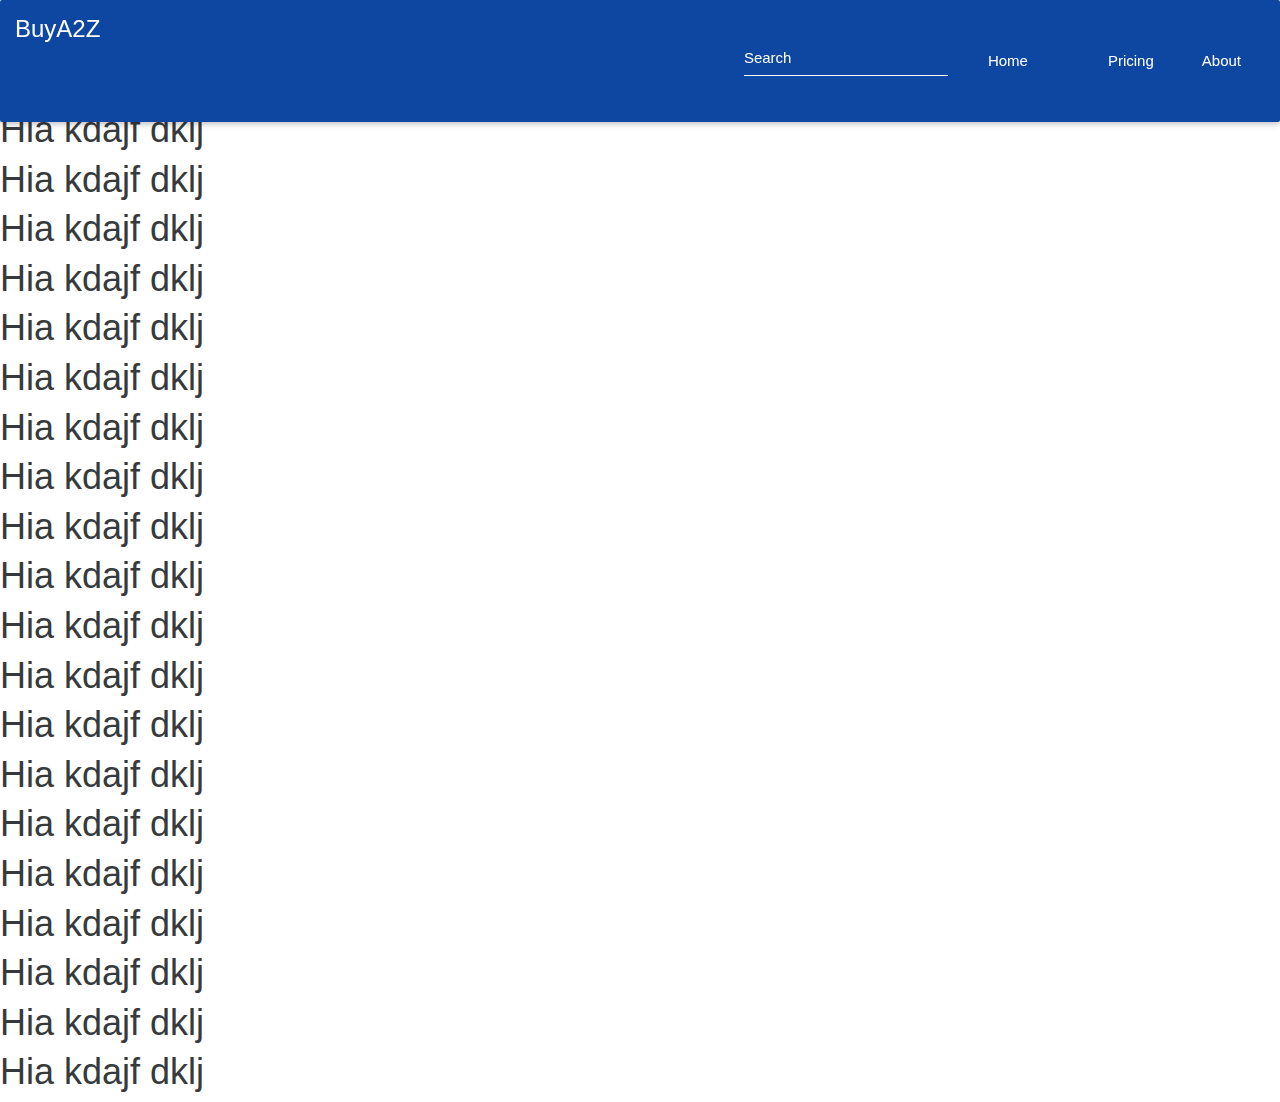
<file: src/main/webapp/welcome/index1.html>
<!DOCTYPE html>
<html lang="en">

<head>

    <meta charset="utf-8">
    <meta name="viewport" content="width=device-width, initial-scale=1, shrink-to-fit=no">
    <meta http-equiv="x-ua-compatible" content="ie=edge">

    <title>Material Design Bootstrap</title>

    <!-- Font Awesome -->
    <link rel="stylesheet" href="https://maxcdn.bootstrapcdn.com/font-awesome/4.6.0/css/font-awesome.min.css">

    <!-- Bootstrap core CSS -->
    <link href="css/bootstrap.min.css" rel="stylesheet">

    <!-- Material Design Bootstrap -->
    <link href="css/mdb.min.css" rel="stylesheet">

    <!-- My custom styles (optional) -->
    <link href="css/style.css" rel="stylesheet">

    <!-- My custom styles (optional) -->
    <link href="../assets/css/w3.css" rel="stylesheet">

</head>

<body>
<header>
    <!--Navbar-->
    <nav id="header" class="navbar navbar-dark primary-color-dark navbar-fixed-top">
        <!--<a class="navbar-brand hidden-sm-up" id="" href="#">Navbar</a>-->
        <!-- Collapse button-->
        <a class="navbar-brand " href="">BuyA2Z</a>
        <button class="navbar-toggler hidden-md-up" type="button" data-toggle="collapse" data-target="#collapseEx">
            <i class="fa fa-bars"></i>
        </button>

        <div class="container-fluid navbar-container" id="header-container">

            <!--Collapse content-->
             <div class="collapse navbar-toggleable-sm" id="collapseEx">
                <!--&lt;!&ndash;Navbar Brand&ndash;&gt;-->
                <!--<div class="navbar-brand">-->
                    <!--<a class="navbar-brand " id="brand" href="#">Navbar</a>-->
                <!--</div>-->
                <!--Links-->


                <ul class="nav navbar-nav w3-left float-xs-left w3-right">
                    <li class="nav-item"><br></li>
                    <li class="nav-item w3-margin">
                        <form class="">
                            <input class="form-control " type="text" placeholder="Search">
                        </form>
                    </li>
                    <li class="nav-item w3-margin">
                        <a class="nav-link" href="#">Home<span class="sr-only">(current)</span></a>
                    </li>
                    <li class="nav-item w3-margin acitive">

                    </li>
                    <li class="nav-item w3-margin">
                        <a class="nav-link" href="#">Pricing</a>
                    </li>
                    <li class="nav-item w3-margin">
                        <a class="nav-link" href="#">About</a>
                    </li>

                </ul>

            </div>
            <!--/.Collapse content-->

        </div>

    </nav>
    <!--/.Navbar-->


</header>
<div>
    <h1>Hia kdajf dklj</h1>
    <h1>Hia kdajf dklj</h1>
    <h1>Hia kdajf dklj</h1>
    <h1>Hia kdajf dklj</h1>
    <h1>Hia kdajf dklj</h1>
    <h1>Hia kdajf dklj</h1>
    <h1>Hia kdajf dklj</h1>
    <h1>Hia kdajf dklj</h1>
    <h1>Hia kdajf dklj</h1>
    <h1>Hia kdajf dklj</h1>
    <h1>Hia kdajf dklj</h1>
    <h1>Hia kdajf dklj</h1>
    <h1>Hia kdajf dklj</h1>
    <h1>Hia kdajf dklj</h1>
    <h1>Hia kdajf dklj</h1>
    <h1>Hia kdajf dklj</h1>
    <h1>Hia kdajf dklj</h1>
    <h1>Hia kdajf dklj</h1>
    <h1>Hia kdajf dklj</h1>
    <h1>Hia kdajf dklj</h1>
</div>























<!-- SCRIPTS -->

<!-- JQuery -->
<script type="text/javascript" src="js/jquery-3.1.1.min.js"></script>

<!-- Bootstrap tooltips -->
<script type="text/javascript" src="js/tether.min.js"></script>

<!-- Bootstrap core JavaScript -->
<script type="text/javascript" src="js/bootstrap.min.js"></script>

<!-- MDB core JavaScript -->
<script type="text/javascript" src="js/mdb.min.js"></script>

<!-- My Own Javascript -->
<script type="text/javascript" src="js/myjs.js"></script>


</body>

</html>
</file>
<file: src/main/webapp/assets/css/style.css>
body {
    padding-top: 150px;
    background-color: whitesmoke;
}

p a:hover {
    background-color: whitesmoke !important;
    color: deeppink !important;
    text-decoration: none !important;
}

.nav-pills>li > a:active, .nav-pills>li>a:hover{
    background-color: #9c27b0 !important;
    color: #FFFFFF !important;
    box-shadow: 0 16px 26px -10px rgba(156, 39, 176, 0.56), 0 4px 25px 0px rgba(0, 0, 0, 0.12), 0 8px 10px -5px rgba(156, 39, 176, 0.2);

}

@media screen and (max-width: 768px) {
    body {
        padding-top: 80px;
    }

    li .category-list {
        width: 100vw;
        background-color: white;
        color:whitesmoke;
        margin-top: 0px !important;

    }

    .category-list-row {
        padding-top: 0px;
        margin-top: 0px;
        padding-bottom: 20px;
        height: 20px;
        color: black;
    }
    .category-list-row:hover {
        background-color: purple;
        color: white;
    }


    .dropdown-menu.product-list-1,
    .dropdown-menu.product-list-2,
    .dropdown-menu.product-list-3,
    .dropdown-menu.product-list-4,
    .dropdown-menu.product-list-5,
    .dropdown-menu.product-list-6,
    .dropdown-menu.product-list-7
    {
        right: auto;
        text-align: center;
        transform: translate(0%, 0);
    }

    .account {
        color: white !important;
    }

    .my-product-card {
        box-shadow: 0 2px 4px 0 rgba(0, 0, 0, 0.16), 0 2px 10px 0 rgba(0, 0, 0, 0.12) !important
    }
}

@media screen and (min-width: 769px) {
    .account {
        color: purple !important;
    }


    .dropdown-menu.product-list-1{
        right: auto;
        text-align: center;
        transform: translate(-3%, 0);
    }

    .dropdown-menu.product-list-2{
        right: auto;
        text-align: center;
        transform: translate(-18%, 0);
    }

    .dropdown-menu.product-list-3{
        right: auto;
        text-align: center;
        transform: translate(-30%, 0);
    }
    .dropdown-menu.product-list-4{
        right: auto;
        text-align: center;
        transform: translate(-45%, 0);
    }
    .dropdown-menu.product-list-5{
        right: auto;
        text-align: center;
        transform: translate(-62%, 0);
    }
    .dropdown-menu.product-list-6{
        right: auto;
        text-align: center;
        transform: translate(-75%, 0);
    }
    .dropdown-menu.product-list-7{
        right: auto;
        text-align: center;
        transform: translate(-90%, 0);
    }

}

.caret-up {
    width: 0;
    height: 0;
    border-left: 4px solid rgba(0, 0, 0, 0);
    border-right: 4px solid rgba(0, 0, 0, 0);
    border-bottom: 4px solid;

    display: inline-block;
    margin-left: 2px;
    vertical-align: middle;
}

.img-hover img {
    -webkit-transition: all .3s ease; /* Safari and Chrome */
    -moz-transition: all .3s ease; /* Firefox */
    -o-transition: all .3s ease; /* IE 9 */
    -ms-transition: all .3s ease; /* Opera */
    transition: all .3s ease;
}

.img-hover img:hover {
    -webkit-backface-visibility: hidden;
    backface-visibility: hidden;
    -webkit-transform: translateZ(0) scale(1.10); /* Safari and Chrome */
    -moz-transform: scale(1.10); /* Firefox */
    -ms-transform: scale(1.10); /* IE 9 */
    /*-o-transform:translatZ(0) scale(1.10); !* Opera *!*/
    /*transform:translatZ(0) scale(1.10);*/
}

#search {
    display: block;
    text-align: center;
}

.material-red-color {
    color: #ff4444;
}

.navbar-brand {
}

.remove-all-margin {
    margin-left: 0 ! important;
    margin-right: 0 ! important;
}

.remove-all-margin-padding {
    margin: 0 ! important;
    padding: 0 ! important;
}

.set-product-padding-margin {
    margin-left: 0 !important;
    margin-right: 0 !important;
    padding-right: 0px !important;
    padding-left: 5px !important;
    padding-top: 5px;
    padding-bottom: 5px;
}

.navbar .navbar-center {
    display: inline-block;
    float: none;
}

.remove-all-padding {
    padding: 0px !important;
}

.remove-bottom-margin {
    padding-bottom: 0px;
    margin-bottom: 0px;
}

.navbar .navbar-collapse-center {
    text-align: center;
}

.clickable{
    cursor: pointer;
}

.panel-heading span {
    margin-top: -20px;
    font-size: 15px;
}

.fixed {
    position: fixed;
    width: 25%;
}
.scrollit {
    float: left;
    width: 71%
}
</file>
<file: src/main/webapp/welcome/css/style.css>
/* MY CUSTOM STYLES */

/*
* Style tweaks
* --------------------------------------------------
*/
html,
body {
    overflow-x: hidden; /* Prevent scroll on narrow devices */
}
body {
    padding-top: 100px;
}
footer {
    padding: 30px 0;
}

/*
 * Custom styles
 */
.navbar-brand {
    font-size: 24px;
}

.navbar-container {
    padding: 20px 0 20px 0;
}

.navbar.navbar-fixed-top.fixed-theme {
    background-color: #222;
    border-color: #080808;
    box-shadow: 0 0 5px rgba(0,0,0,.8);
}

.navbar-brand.fixed-theme {
    font-size: 18px;
}

.navbar-container.fixed-theme {
    padding: 0;
}

.navbar-brand.fixed-theme,
.navbar-container.fixed-theme,
.navbar.navbar-fixed-top.fixed-theme,
.navbar-brand,
.navbar-container{
    transition: 0.8s;
    -webkit-transition:  0.8s;
}

.navbar .navbar-nav {
    display: inline-block;
    float: none;
    vertical-align: top;
}

.navbar .navbar-collapse {
    text-align: center;
}
</file>
<file: src/main/webapp/assets/css/scrolling-nav.css>
/*!
 * Start Bootstrap - Scrolling Nav (http://startbootstrap.com/)
 * Copyright 2013-2016 Start Bootstrap
 * Licensed under MIT (https://github.com/BlackrockDigital/startbootstrap/blob/gh-pages/LICENSE)
 */

body {
    width: 100%;
    height: 100%;
}

html {
    width: 100%;
    height: 100%;
}

@media(min-width:767px) {
    .navbar {
        padding: 20px 0;
        -webkit-transition: background .5s ease-in-out,padding .5s ease-in-out;
        -moz-transition: background .5s ease-in-out,padding .5s ease-in-out;
        transition: background .5s ease-in-out,padding .5s ease-in-out;
    }

    .top-nav-collapse {
        padding: 0;
    }
}

/* Demo Sections - You can use these as guides or delete them - the scroller will work with any sort of height, fixed, undefined, or percentage based.
The padding is very important to make sure the scrollspy picks up the right area when scrolled to. Adjust the margin and padding of sections and children 
of those sections to manage the look and feel of the site. */

.intro-section {
    height: 100%;
    padding-top: 150px;
    text-align: center;
    background: #fff;
}

.about-section {
    height: 100%;
    padding-top: 150px;
    text-align: center;
    background: #eee;
}

.services-section {
    height: 100%;
    padding-top: 150px;
    text-align: center;
    background: #fff;
}

.contact-section {
    height: 100%;
    padding-top: 150px;
    text-align: center;
    background: #eee;
}
</file>
